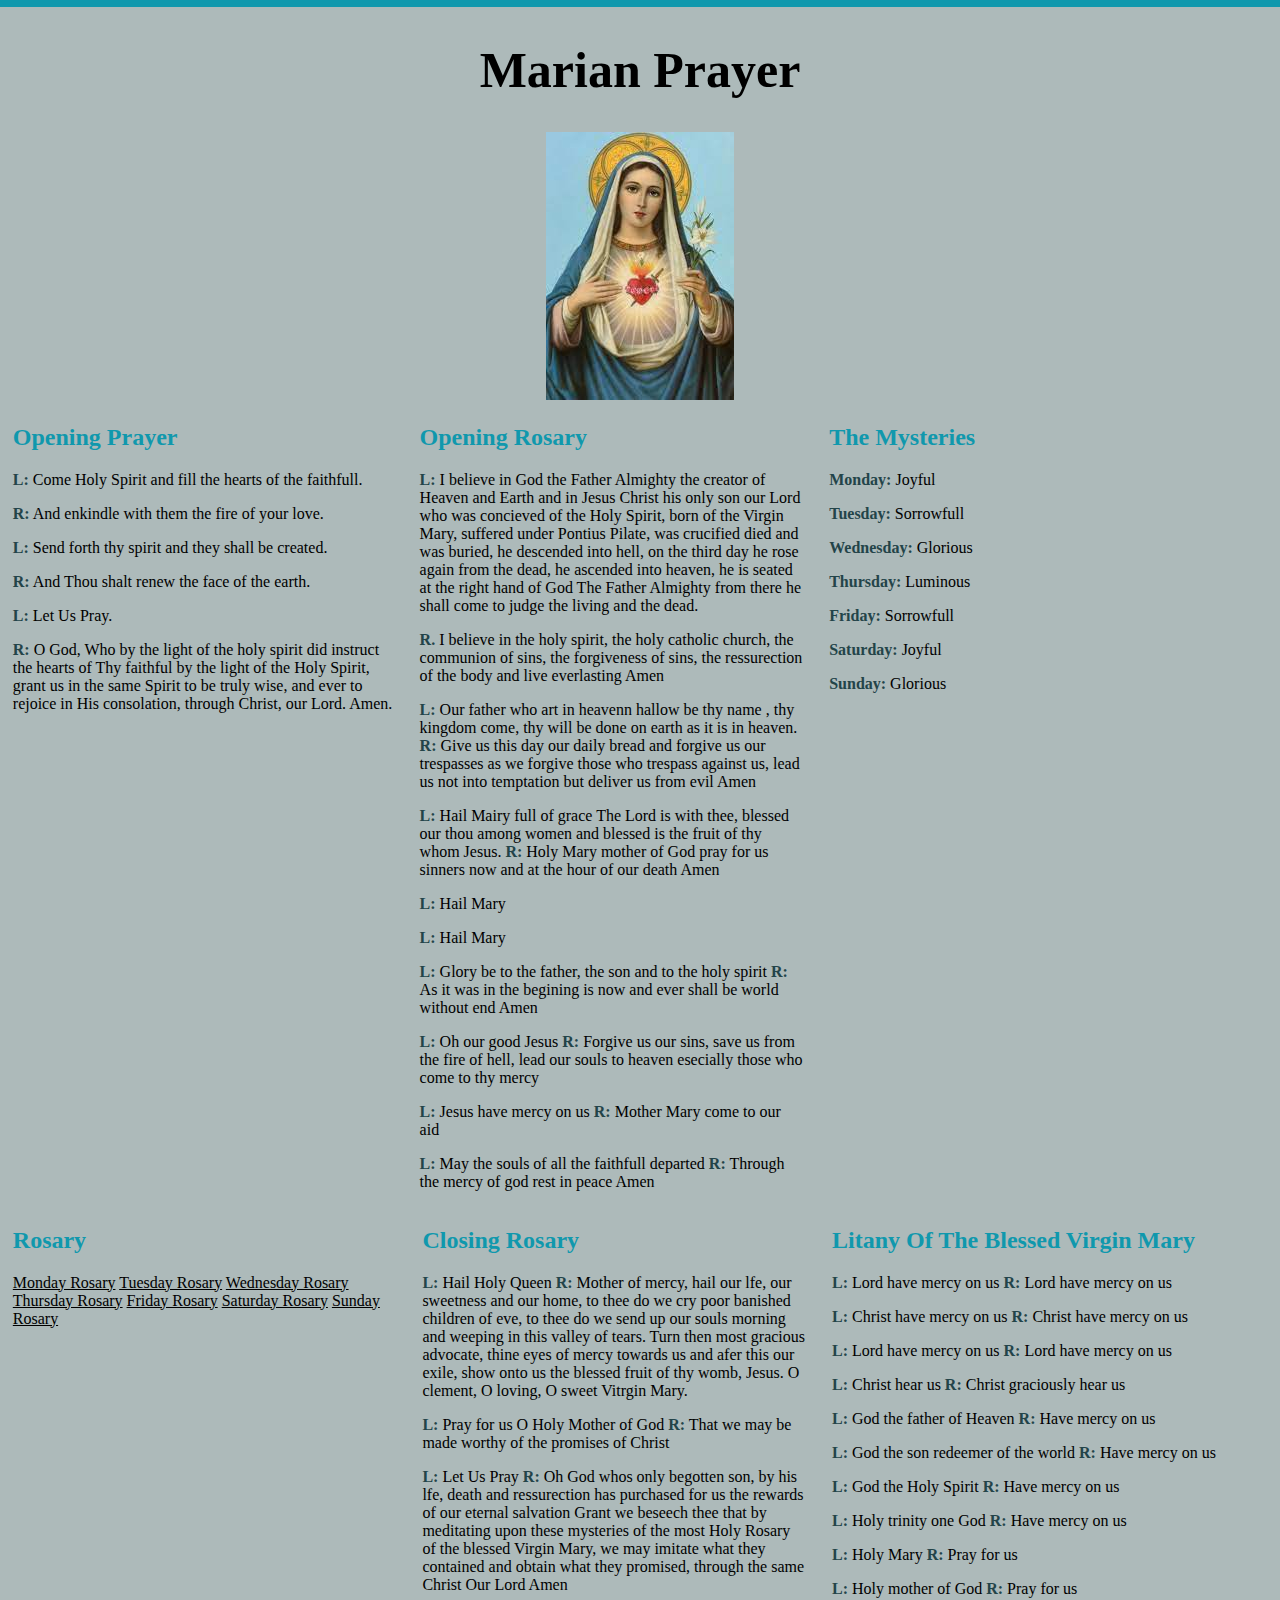
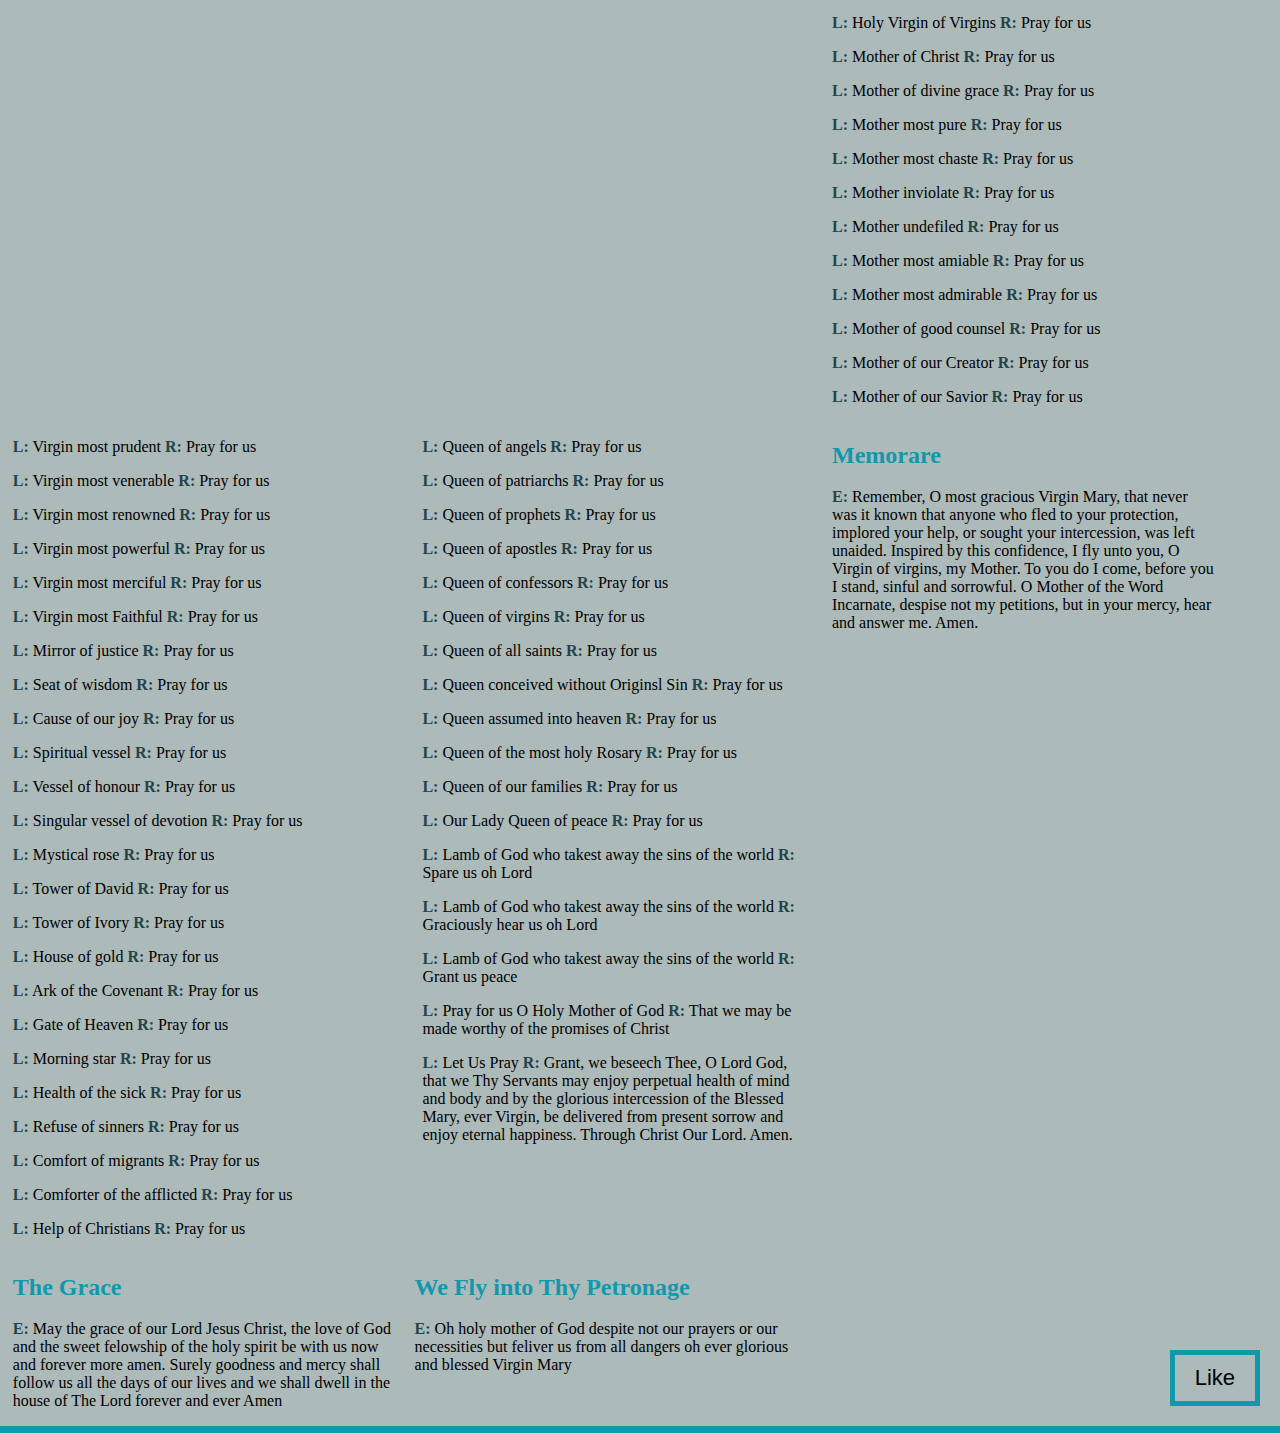
<file: Index.html>
<!DOCTYPE html>
<html lang="en">
  <head>
    <meta charset="UTF-8" />
    <meta http-equiv="X-UA-Compatible" content="IE=edge" />
    <meta name="viewport" content="width=device-width, initial-scale=1.0" />
    <title>Prayer</title>
    <link href="style.css" rel="stylesheet" />
  </head>
  <body>
    <header>
      <h1>Marian Prayer</h1>
      <a href="https://www.britannica.com/biography/Mary-mother-of-Jesus"
        ><img src="download.jpg"
      /></a>
    </header>
    <div class="parent">
      <div class="child o-prayer">
        <h2>Opening Prayer</h2>
        <p>
          <span>L:</span> Come Holy Spirit and fill the hearts of the faithfull.
        </p>
        <p><span>R:</span> And enkindle with them the fire of your love.</p>
        <p><span>L:</span> Send forth thy spirit and they shall be created.</p>
        <p><span>R:</span> And Thou shalt renew the face of the earth.</p>
        <p><span>L:</span> Let Us Pray.</p>
        <p>
          <span>R:</span> O God, Who by the light of the holy spirit did
          instruct the hearts of Thy faithful by the light of the Holy Spirit,
          grant us in the same Spirit to be truly wise, and ever to rejoice in
          His consolation, through Christ, our Lord. Amen.
        </p>
      </div>
      <div class="child">
        <h2>Opening Rosary</h2>
        <p>
          <span>L:</span> I believe in God the Father Almighty the creator of
          Heaven and Earth and in Jesus Christ his only son our Lord who was
          concieved of the Holy Spirit, born of the Virgin Mary, suffered under
          Pontius Pilate, was crucified died and was buried, he descended into
          hell, on the third day he rose again from the dead, he ascended into
          heaven, he is seated at the right hand of God The Father Almighty from
          there he shall come to judge the living and the dead.
        </p>
        <p>
          <span>R.</span> I believe in the holy spirit, the holy catholic
          church, the communion of sins, the forgiveness of sins, the
          ressurection of the body and live everlasting Amen
        </p>
        <p>
          <span>L:</span> Our father who art in heavenn hallow be thy name , thy
          kingdom come, thy will be done on earth as it is in heaven.
          <span>R:</span> Give us this day our daily bread and forgive us our
          trespasses as we forgive those who trespass against us, lead us not
          into temptation but deliver us from evil Amen
        </p>
        <p>
          <span>L:</span> Hail Mairy full of grace The Lord is with thee,
          blessed our thou among women and blessed is the fruit of thy whom
          Jesus. <span>R:</span> Holy Mary mother of God pray for us sinners now
          and at the hour of our death Amen
        </p>
        <p><span>L:</span> Hail Mary</p>
        <p><span>L:</span> Hail Mary</p>
        <p>
          <span>L:</span> Glory be to the father, the son and to the holy spirit
          <span>R:</span> As it was in the begining is now and ever shall be
          world without end Amen
        </p>
        <p>
          <span>L:</span> Oh our good Jesus <span>R:</span> Forgive us our sins,
          save us from the fire of hell, lead our souls to heaven esecially
          those who come to thy mercy
        </p>
        <p>
          <span>L:</span> Jesus have mercy on us <span>R:</span> Mother Mary
          come to our aid
        </p>
        <p>
          <span>L:</span> May the souls of all the faithfull departed
          <span>R:</span> Through the mercy of god rest in peace Amen
        </p>
      </div>
      <div class="child">
        <h2>The Mysteries</h2>
        <p><span>Monday:</span> Joyful</p>
        <p><span class="mystry">Tuesday:</span> Sorrowfull</p>
        <p><span>Wednesday:</span> Glorious</p>
        <p><span>Thursday:</span> Luminous</p>
        <p><span>Friday:</span> Sorrowfull</p>
        <p><span>Saturday:</span> Joyful</p>
        <p><span>Sunday:</span> Glorious</p>
      </div>
      <div class="child">
        <h2>Rosary</h2>
        <a href="monday.html">Monday Rosary</a>
        <a href="tuesday.html">Tuesday Rosary</a>
        <a href="wednesday.html">Wednesday Rosary</a>
        <a href="thursday.html">Thursday Rosary</a>
        <a href="friday.html">Friday Rosary</a>
        <a href="saturday.html">Saturday Rosary</a>
        <a href="sunday.html">Sunday Rosary</a>
      </div>
      <div class="child">
        <h2>Closing Rosary</h2>
        <p>
          <span>L:</span> Hail Holy Queen <span>R:</span> Mother of mercy, hail
          our lfe, our sweetness and our home, to thee do we cry poor banished
          children of eve, to thee do we send up our souls morning and weeping
          in this valley of tears. Turn then most gracious advocate, thine eyes
          of mercy towards us and afer this our exile, show onto us the blessed
          fruit of thy womb, Jesus. O clement, O loving, O sweet Vitrgin Mary.
        </p>
        <p>
          <span>L:</span> Pray for us O Holy Mother of God <span>R:</span> That
          we may be made worthy of the promises of Christ
        </p>
        <p>
          <span>L:</span> Let Us Pray <span>R:</span> Oh God whos only begotten
          son, by his lfe, death and ressurection has purchased for us the
          rewards of our eternal salvation Grant we beseech thee that by
          meditating upon these mysteries of the most Holy Rosary of the blessed
          Virgin Mary, we may imitate what they contained and obtain what they
          promised, through the same Christ Our Lord Amen
        </p>
      </div>
      <div class="child">
        <h2>Litany Of The Blessed Virgin Mary</h2>
        <p>
          <span>L:</span> Lord have mercy on us <span>R:</span> Lord have mercy
          on us
        </p>
        <p>
          <span>L:</span> Christ have mercy on us <span>R:</span> Christ have
          mercy on us
        </p>
        <p>
          <span>L:</span> Lord have mercy on us <span>R:</span> Lord have mercy
          on us
        </p>
        <p>
          <span>L:</span> Christ hear us <span>R:</span> Christ graciously hear
          us
        </p>
        <p>
          <span>L:</span> God the father of Heaven <span>R:</span> Have mercy on
          us
        </p>
        <p>
          <span>L:</span> God the son redeemer of the world <span>R:</span> Have
          mercy on us
        </p>
        <p>
          <span>L:</span> God the Holy Spirit <span>R:</span> Have mercy on us
        </p>
        <p>
          <span>L:</span> Holy trinity one God <span>R:</span> Have mercy on us
        </p>
        <p><span>L:</span> Holy Mary <span>R:</span> Pray for us</p>
        <p><span>L:</span> Holy mother of God <span>R:</span> Pray for us</p>
        <p>
          <span>L:</span> Holy Virgin of Virgins <span>R:</span> Pray for us
        </p>
        <p><span>L:</span> Mother of Christ <span>R:</span> Pray for us</p>
        <p>
          <span>L:</span> Mother of divine grace <span>R:</span> Pray for us
        </p>
        <p><span>L:</span> Mother most pure <span>R:</span> Pray for us</p>
        <p><span>L:</span> Mother most chaste <span>R:</span> Pray for us</p>
        <p><span>L:</span> Mother inviolate <span>R:</span> Pray for us</p>
        <p><span>L:</span> Mother undefiled <span>R:</span> Pray for us</p>
        <p><span>L:</span> Mother most amiable <span>R:</span> Pray for us</p>
        <p><span>L:</span> Mother most admirable <span>R:</span> Pray for us</p>
        <p>
          <span>L:</span> Mother of good counsel <span>R:</span> Pray for us
        </p>
        <p><span>L:</span> Mother of our Creator <span>R:</span> Pray for us</p>
        <p><span>L:</span> Mother of our Savior <span>R:</span> Pray for us</p>
      </div>
      <div class="child">
        <p><span>L:</span> Virgin most prudent <span>R:</span> Pray for us</p>
        <p><span>L:</span> Virgin most venerable <span>R:</span> Pray for us</p>
        <p><span>L:</span> Virgin most renowned <span>R:</span> Pray for us</p>
        <p><span>L:</span> Virgin most powerful <span>R:</span> Pray for us</p>
        <p><span>L:</span> Virgin most merciful <span>R:</span> Pray for us</p>
        <p><span>L:</span> Virgin most Faithful <span>R:</span> Pray for us</p>
        <p><span>L:</span> Mirror of justice <span>R:</span> Pray for us</p>
        <p><span>L:</span> Seat of wisdom <span>R:</span> Pray for us</p>
        <p><span>L:</span> Cause of our joy <span>R:</span> Pray for us</p>
        <p><span>L:</span> Spiritual vessel <span>R:</span> Pray for us</p>
        <p><span>L:</span> Vessel of honour <span>R:</span> Pray for us</p>
        <p>
          <span>L:</span> Singular vessel of devotion <span>R:</span> Pray for
          us
        </p>
        <p><span>L:</span> Mystical rose <span>R:</span> Pray for us</p>
        <p><span>L:</span> Tower of David <span>R:</span> Pray for us</p>
        <p><span>L:</span> Tower of Ivory <span>R:</span> Pray for us</p>
        <p><span>L:</span> House of gold <span>R:</span> Pray for us</p>
        <p><span>L:</span> Ark of the Covenant <span>R:</span> Pray for us</p>
        <p><span>L:</span> Gate of Heaven <span>R:</span> Pray for us</p>
        <p><span>L:</span> Morning star <span>R:</span> Pray for us</p>
        <p><span>L:</span> Health of the sick <span>R:</span> Pray for us</p>
        <p><span>L:</span> Refuse of sinners <span>R:</span> Pray for us</p>
        <p><span>L:</span> Comfort of migrants <span>R:</span> Pray for us</p>
        <p>
          <span>L:</span> Comforter of the afflicted <span>R:</span> Pray for us
        </p>
        <p><span>L:</span> Help of Christians <span>R:</span> Pray for us</p>
      </div>
      <div class="child">
        <p><span>L:</span> Queen of angels <span>R:</span> Pray for us</p>
        <p><span>L:</span> Queen of patriarchs <span>R:</span> Pray for us</p>
        <p><span>L:</span> Queen of prophets <span>R:</span> Pray for us</p>
        <p><span>L:</span> Queen of apostles <span>R:</span> Pray for us</p>
        <p><span>L:</span> Queen of confessors <span>R:</span> Pray for us</p>
        <p><span>L:</span> Queen of virgins <span>R:</span> Pray for us</p>
        <p><span>L:</span> Queen of all saints <span>R:</span> Pray for us</p>
        <p>
          <span>L:</span> Queen conceived without Originsl Sin
          <span>R:</span> Pray for us
        </p>
        <p>
          <span>L:</span> Queen assumed into heaven <span>R:</span> Pray for us
        </p>
        <p>
          <span>L:</span> Queen of the most holy Rosary <span>R:</span> Pray for
          us
        </p>
        <p><span>L:</span> Queen of our families <span>R:</span> Pray for us</p>
        <p>
          <span>L:</span> Our Lady Queen of peace <span>R:</span> Pray for us
        </p>
        <p>
          <span>L:</span> Lamb of God who takest away the sins of the world
          <span>R:</span> Spare us oh Lord
        </p>
        <p>
          <span>L:</span> Lamb of God who takest away the sins of the world
          <span>R:</span> Graciously hear us oh Lord
        </p>
        <p>
          <span>L:</span> Lamb of God who takest away the sins of the world
          <span>R:</span> Grant us peace
        </p>
        <p>
          <span>L:</span> Pray for us O Holy Mother of God <span>R:</span> That
          we may be made worthy of the promises of Christ
        </p>
        <p>
          <span>L:</span> Let Us Pray <span>R:</span> Grant, we beseech Thee, O
          Lord God, that we Thy Servants may enjoy perpetual health of mind and
          body and by the glorious intercession of the Blessed Mary, ever
          Virgin, be delivered from present sorrow and enjoy eternal happiness.
          Through Christ Our Lord. Amen.
        </p>
      </div>
      <div class="child">
        <h2>Memorare</h2>
        <p>
          <span>E:</span> Remember, O most gracious Virgin Mary, that never was
          it known that anyone who fled to your protection, implored your help,
          or sought your intercession, was left unaided. Inspired by this
          confidence, I fly unto you, O Virgin of virgins, my Mother. To you do
          I come, before you I stand, sinful and sorrowful. O Mother of the Word
          Incarnate, despise not my petitions, but in your mercy, hear and
          answer me. Amen.
        </p>
      </div>
      <div class="child">
        <h2>The Grace</h2>
        <p>
          <span>E:</span> May the grace of our Lord Jesus Christ, the love of
          God and the sweet felowship of the holy spirit be with us now and
          forever more amen. Surely goodness and mercy shall follow us all the
          days of our lives and we shall dwell in the house of The Lord forever
          and ever Amen
        </p>
      </div>
      <div class="child petronage">
        <h2>We Fly into Thy Petronage</h2>
        <p>
          <span>E:</span> Oh holy mother of God despite not our prayers or our
          necessities but feliver us from all dangers oh ever glorious and
          blessed Virgin Mary
        </p>
      </div>
      <button>Like</button>
    </div>
  </body>
</html>
</file>
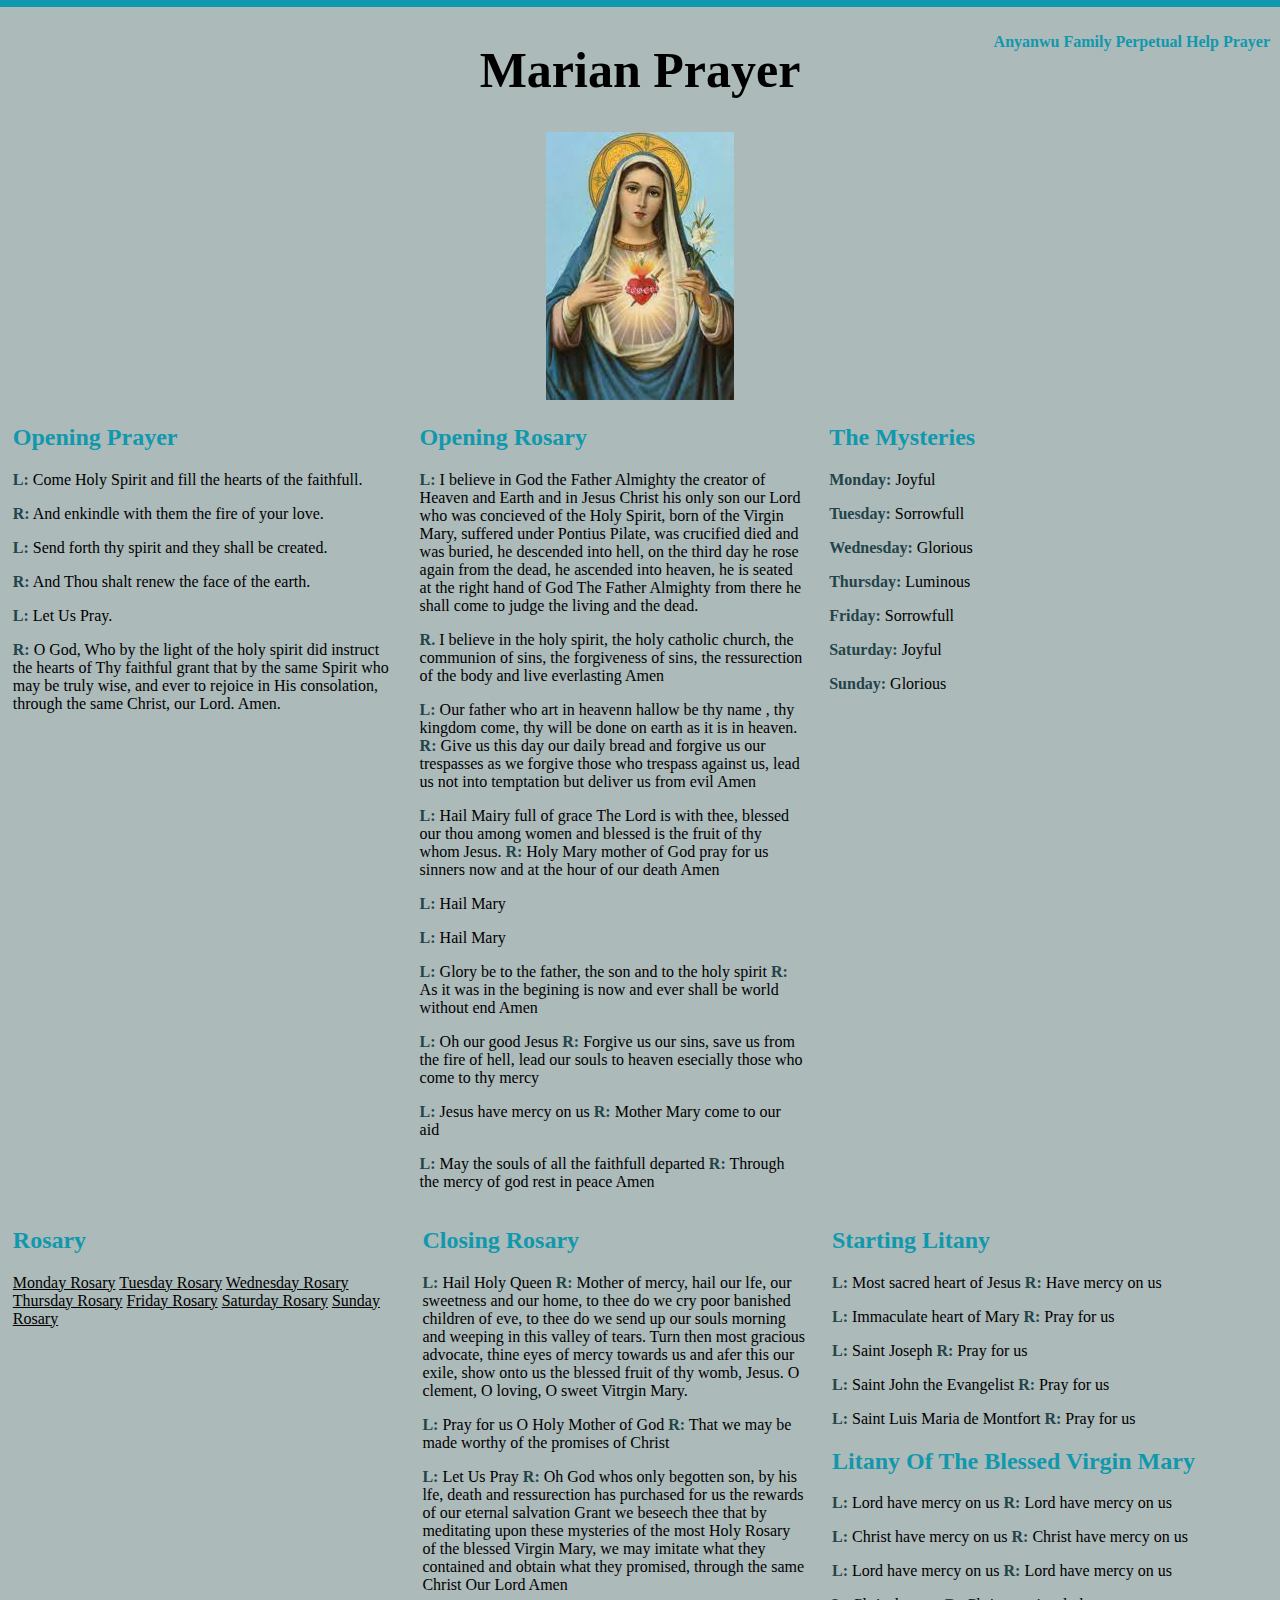
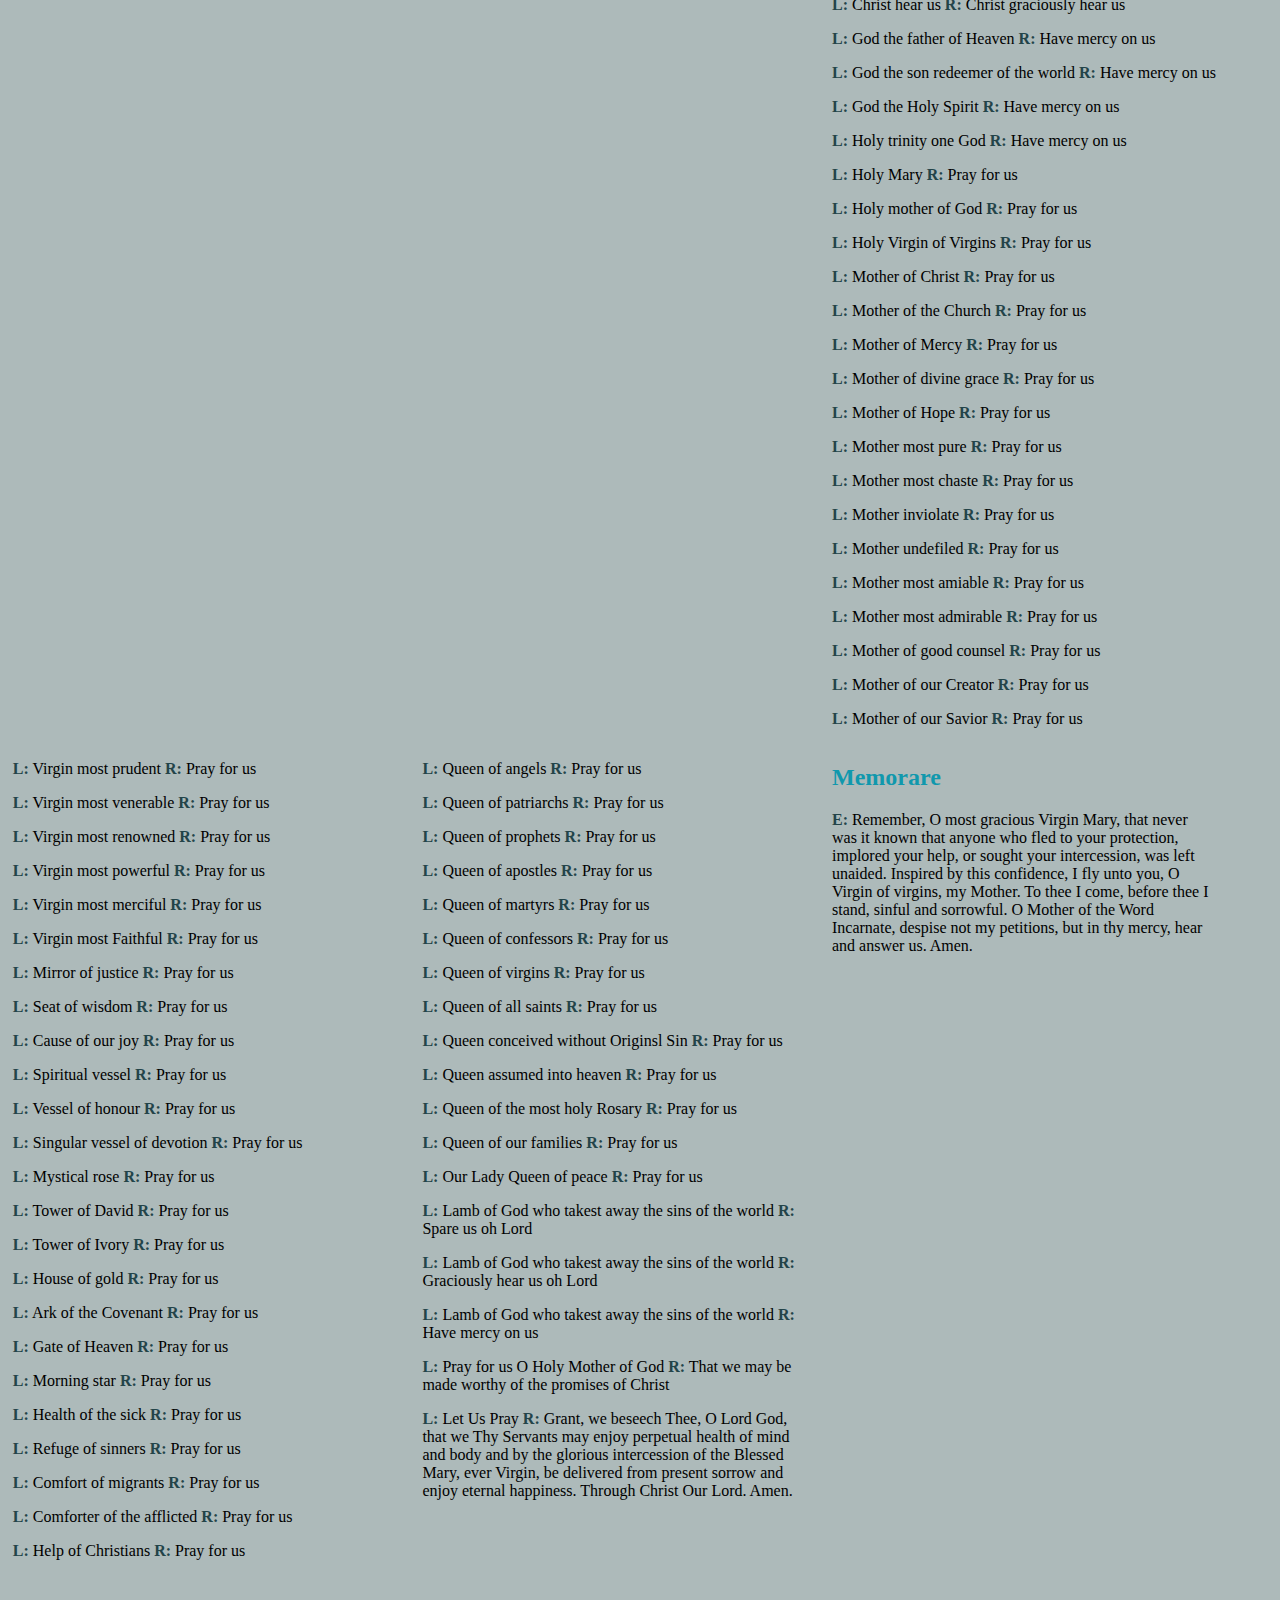
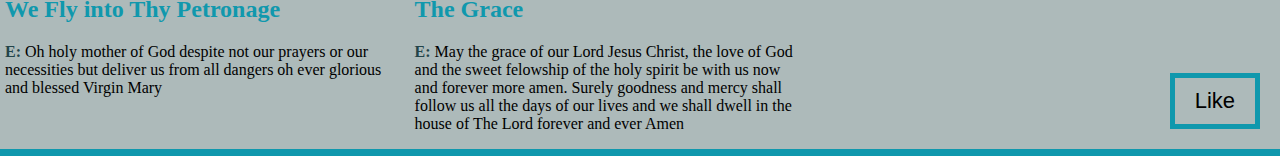
<file: index.html>
<!DOCTYPE html>
<html lang="en">
  <head>
    <meta charset="UTF-8" />
    <meta http-equiv="X-UA-Compatible" content="IE=edge" />
    <meta name="viewport" content="width=device-width, initial-scale=1.0" />
    <title>Prayer</title>
    <link href="style.css" rel="stylesheet" />
  </head>
  <body>
    <header>
      <h1>Marian Prayer</h1>
      <a href="https://www.britannica.com/biography/Mary-mother-of-Jesus"
        ><img src="download.jpg"
      /></a>
    </header>
    <div class="name"><p>Anyanwu Family Perpetual Help Prayer</p></div>
    <div class="parent">
      <div class="child o-prayer">
        <h2>Opening Prayer</h2>
        <p>
          <span>L:</span> Come Holy Spirit and fill the hearts of the faithfull.
        </p>
        <p><span>R:</span> And enkindle with them the fire of your love.</p>
        <p><span>L:</span> Send forth thy spirit and they shall be created.</p>
        <p><span>R:</span> And Thou shalt renew the face of the earth.</p>
        <p><span>L:</span> Let Us Pray.</p>
        <p>
          <span>R:</span> O God, Who by the light of the holy spirit did
          instruct the hearts of Thy faithful grant that by the same Spirit who may be truly wise, and ever to rejoice in
          His consolation, through the same Christ, our Lord. Amen.
        </p>
      </div>
      <div class="child">
        <h2>Opening Rosary</h2>
        <p>
          <span>L:</span> I believe in God the Father Almighty the creator of
          Heaven and Earth and in Jesus Christ his only son our Lord who was
          concieved of the Holy Spirit, born of the Virgin Mary, suffered under
          Pontius Pilate, was crucified died and was buried, he descended into
          hell, on the third day he rose again from the dead, he ascended into
          heaven, he is seated at the right hand of God The Father Almighty from
          there he shall come to judge the living and the dead.
        </p>
        <p>
          <span>R.</span> I believe in the holy spirit, the holy catholic
          church, the communion of sins, the forgiveness of sins, the
          ressurection of the body and live everlasting Amen
        </p>
        <p>
          <span>L:</span> Our father who art in heavenn hallow be thy name , thy
          kingdom come, thy will be done on earth as it is in heaven.
          <span>R:</span> Give us this day our daily bread and forgive us our
          trespasses as we forgive those who trespass against us, lead us not
          into temptation but deliver us from evil Amen
        </p>
        <p>
          <span>L:</span> Hail Mairy full of grace The Lord is with thee,
          blessed our thou among women and blessed is the fruit of thy whom
          Jesus. <span>R:</span> Holy Mary mother of God pray for us sinners now
          and at the hour of our death Amen
        </p>
        <p><span>L:</span> Hail Mary</p>
        <p><span>L:</span> Hail Mary</p>
        <p>
          <span>L:</span> Glory be to the father, the son and to the holy spirit
          <span>R:</span> As it was in the begining is now and ever shall be
          world without end Amen
        </p>
        <p>
          <span>L:</span> Oh our good Jesus <span>R:</span> Forgive us our sins,
          save us from the fire of hell, lead our souls to heaven esecially
          those who come to thy mercy
        </p>
        <p>
          <span>L:</span> Jesus have mercy on us <span>R:</span> Mother Mary
          come to our aid
        </p>
        <p>
          <span>L:</span> May the souls of all the faithfull departed
          <span>R:</span> Through the mercy of god rest in peace Amen
        </p>
      </div>
      <div class="child">
        <h2>The Mysteries</h2>
        <p><span>Monday:</span> Joyful</p>
        <p><span class="mystry">Tuesday:</span> Sorrowfull</p>
        <p><span>Wednesday:</span> Glorious</p>
        <p><span>Thursday:</span> Luminous</p>
        <p><span>Friday:</span> Sorrowfull</p>
        <p><span>Saturday:</span> Joyful</p>
        <p><span>Sunday:</span> Glorious</p>
      </div>
      <div class="child">
        <h2>Rosary</h2>
        <a href="monday.html">Monday Rosary</a>
        <a href="tuesday.html">Tuesday Rosary</a>
        <a href="wednesday.html">Wednesday Rosary</a>
        <a href="thursday.html">Thursday Rosary</a>
        <a href="friday.html">Friday Rosary</a>
        <a href="saturday.html">Saturday Rosary</a>
        <a href="sunday.html">Sunday Rosary</a>
      </div>
      <div class="child">
        <h2>Closing Rosary</h2>
        <p>
          <span>L:</span> Hail Holy Queen <span>R:</span> Mother of mercy, hail
          our lfe, our sweetness and our home, to thee do we cry poor banished
          children of eve, to thee do we send up our souls morning and weeping
          in this valley of tears. Turn then most gracious advocate, thine eyes
          of mercy towards us and afer this our exile, show onto us the blessed
          fruit of thy womb, Jesus. O clement, O loving, O sweet Vitrgin Mary.
        </p>
        <p>
          <span>L:</span> Pray for us O Holy Mother of God <span>R:</span> That
          we may be made worthy of the promises of Christ
        </p>
        <p>
          <span>L:</span> Let Us Pray <span>R:</span> Oh God whos only begotten
          son, by his lfe, death and ressurection has purchased for us the
          rewards of our eternal salvation Grant we beseech thee that by
          meditating upon these mysteries of the most Holy Rosary of the blessed
          Virgin Mary, we may imitate what they contained and obtain what they
          promised, through the same Christ Our Lord Amen
        </p>
      </div>
      <div class="child">
        <h2>Starting Litany</h2>
        <p>
          <span>L:</span> Most sacred heart of Jesus <span>R:</span> Have mercy
          on us
        </p>
        <p>
          <span>L:</span> Immaculate heart of Mary <span>R:</span> Pray for us
        </p>
        <p>
          <span>L:</span> Saint Joseph <span>R:</span> Pray for us
        </p>
        <p>
          <span>L:</span> Saint John the Evangelist <span>R:</span> Pray for us
        </p>
        <p>
          <span>L:</span> Saint Luis Maria de Montfort <span>R:</span> Pray for us
        </p>
        <h2>Litany Of The Blessed Virgin Mary</h2>
        <p>
          <span>L:</span> Lord have mercy on us <span>R:</span> Lord have mercy
          on us
        </p>
        <p>
          <span>L:</span> Christ have mercy on us <span>R:</span> Christ have
          mercy on us
        </p>
        <p>
          <span>L:</span> Lord have mercy on us <span>R:</span> Lord have mercy
          on us
        </p>
        <p>
          <span>L:</span> Christ hear us <span>R:</span> Christ graciously hear
          us
        </p>
        <p>
          <span>L:</span> God the father of Heaven <span>R:</span> Have mercy on
          us
        </p>
        <p>
          <span>L:</span> God the son redeemer of the world <span>R:</span> Have
          mercy on us
        </p>
        <p>
          <span>L:</span> God the Holy Spirit <span>R:</span> Have mercy on us
        </p>
        <p>
          <span>L:</span> Holy trinity one God <span>R:</span> Have mercy on us
        </p>
        <p><span>L:</span> Holy Mary <span>R:</span> Pray for us</p>
        <p><span>L:</span> Holy mother of God <span>R:</span> Pray for us</p>
        <p>
          <span>L:</span> Holy Virgin of Virgins <span>R:</span> Pray for us
        </p>
        <p><span>L:</span> Mother of Christ <span>R:</span> Pray for us</p>
        <p><span>L:</span> Mother of the Church <span>R:</span> Pray for us</p>
        <p>
          <p><span>L:</span> Mother of Mercy <span>R:</span> Pray for us</p>
          <span>L:</span> Mother of divine grace <span>R:</span> Pray for us
        </p>
        <p><span>L:</span> Mother of Hope <span>R:</span> Pray for us</p>
        <p><span>L:</span> Mother most pure <span>R:</span> Pray for us</p>
        <p><span>L:</span> Mother most chaste <span>R:</span> Pray for us</p>
        <p><span>L:</span> Mother inviolate <span>R:</span> Pray for us</p>
        <p><span>L:</span> Mother undefiled <span>R:</span> Pray for us</p>
        <p><span>L:</span> Mother most amiable <span>R:</span> Pray for us</p>
        <p><span>L:</span> Mother most admirable <span>R:</span> Pray for us</p>
        <p>
          <span>L:</span> Mother of good counsel <span>R:</span> Pray for us
        </p>
        <p><span>L:</span> Mother of our Creator <span>R:</span> Pray for us</p>
        <p><span>L:</span> Mother of our Savior <span>R:</span> Pray for us</p>
      </div>
      <div class="child">
        <p><span>L:</span> Virgin most prudent <span>R:</span> Pray for us</p>
        <p><span>L:</span> Virgin most venerable <span>R:</span> Pray for us</p>
        <p><span>L:</span> Virgin most renowned <span>R:</span> Pray for us</p>
        <p><span>L:</span> Virgin most powerful <span>R:</span> Pray for us</p>
        <p><span>L:</span> Virgin most merciful <span>R:</span> Pray for us</p>
        <p><span>L:</span> Virgin most Faithful <span>R:</span> Pray for us</p>
        <p><span>L:</span> Mirror of justice <span>R:</span> Pray for us</p>
        <p><span>L:</span> Seat of wisdom <span>R:</span> Pray for us</p>
        <p><span>L:</span> Cause of our joy <span>R:</span> Pray for us</p>
        <p><span>L:</span> Spiritual vessel <span>R:</span> Pray for us</p>
        <p><span>L:</span> Vessel of honour <span>R:</span> Pray for us</p>
        <p>
          <span>L:</span> Singular vessel of devotion <span>R:</span> Pray for
          us
        </p>
        <p><span>L:</span> Mystical rose <span>R:</span> Pray for us</p>
        <p><span>L:</span> Tower of David <span>R:</span> Pray for us</p>
        <p><span>L:</span> Tower of Ivory <span>R:</span> Pray for us</p>
        <p><span>L:</span> House of gold <span>R:</span> Pray for us</p>
        <p><span>L:</span> Ark of the Covenant <span>R:</span> Pray for us</p>
        <p><span>L:</span> Gate of Heaven <span>R:</span> Pray for us</p>
        <p><span>L:</span> Morning star <span>R:</span> Pray for us</p>
        <p><span>L:</span> Health of the sick <span>R:</span> Pray for us</p>
        <p><span>L:</span> Refuge of sinners <span>R:</span> Pray for us</p>
        <p><span>L:</span> Comfort of migrants <span>R:</span> Pray for us</p>
        <p>
          <span>L:</span> Comforter of the afflicted <span>R:</span> Pray for us
        </p>
        <p><span>L:</span> Help of Christians <span>R:</span> Pray for us</p>
      </div>
      <div class="child">
        <p><span>L:</span> Queen of angels <span>R:</span> Pray for us</p>
        <p><span>L:</span> Queen of patriarchs <span>R:</span> Pray for us</p>
        <p><span>L:</span> Queen of prophets <span>R:</span> Pray for us</p>
        <p><span>L:</span> Queen of apostles <span>R:</span> Pray for us</p>
        <p><span>L:</span> Queen of martyrs <span>R:</span> Pray for us</p>
        <p><span>L:</span> Queen of confessors <span>R:</span> Pray for us</p>
        <p><span>L:</span> Queen of virgins <span>R:</span> Pray for us</p>
        <p><span>L:</span> Queen of all saints <span>R:</span> Pray for us</p>
        <p>
          <span>L:</span> Queen conceived without Originsl Sin
          <span>R:</span> Pray for us
        </p>
        <p>
          <span>L:</span> Queen assumed into heaven <span>R:</span> Pray for us
        </p>
        <p>
          <span>L:</span> Queen of the most holy Rosary <span>R:</span> Pray for
          us
        </p>
        <p><span>L:</span> Queen of our families <span>R:</span> Pray for us</p>
        <p>
          <span>L:</span> Our Lady Queen of peace <span>R:</span> Pray for us
        </p>
        <p>
          <span>L:</span> Lamb of God who takest away the sins of the world
          <span>R:</span> Spare us oh Lord
        </p>
        <p>
          <span>L:</span> Lamb of God who takest away the sins of the world
          <span>R:</span> Graciously hear us oh Lord
        </p>
        <p>
          <span>L:</span> Lamb of God who takest away the sins of the world
          <span>R:</span> Have mercy on us
        </p>
        <p>
          <span>L:</span> Pray for us O Holy Mother of God <span>R:</span> That
          we may be made worthy of the promises of Christ
        </p>
        <p>
          <span>L:</span> Let Us Pray <span>R:</span> Grant, we beseech Thee, O
          Lord God, that we Thy Servants may enjoy perpetual health of mind and
          body and by the glorious intercession of the Blessed Mary, ever
          Virgin, be delivered from present sorrow and enjoy eternal happiness.
          Through Christ Our Lord. Amen.
        </p>
      </div>
      <div class="child">
        <h2>Memorare</h2>
        <p>
          <span>E:</span> Remember, O most gracious Virgin Mary, that never was
          it known that anyone who fled to your protection, implored your help,
          or sought your intercession, was left unaided. Inspired by this
          confidence, I fly unto you, O Virgin of virgins, my Mother. To thee
          I come, before thee I stand, sinful and sorrowful. O Mother of the Word
          Incarnate, despise not my petitions, but in thy mercy, hear and
          answer us. Amen.
        </p>
      </div>
      <div class="child petronage">
        <h2>We Fly into Thy Petronage</h2>
        <p>
          <span>E:</span> Oh holy mother of God despite not our prayers or our
          necessities but deliver us from all dangers oh ever glorious and
          blessed Virgin Mary
        </p>
      </div>
      <div class="child">
        <h2>The Grace</h2>
        <p>
          <span>E:</span> May the grace of our Lord Jesus Christ, the love of
          God and the sweet felowship of the holy spirit be with us now and
          forever more amen. Surely goodness and mercy shall follow us all the
          days of our lives and we shall dwell in the house of The Lord forever
          and ever Amen
        </p>
      </div>
      <button>Like</button>
    </div>
  </body>
</html>
</file>
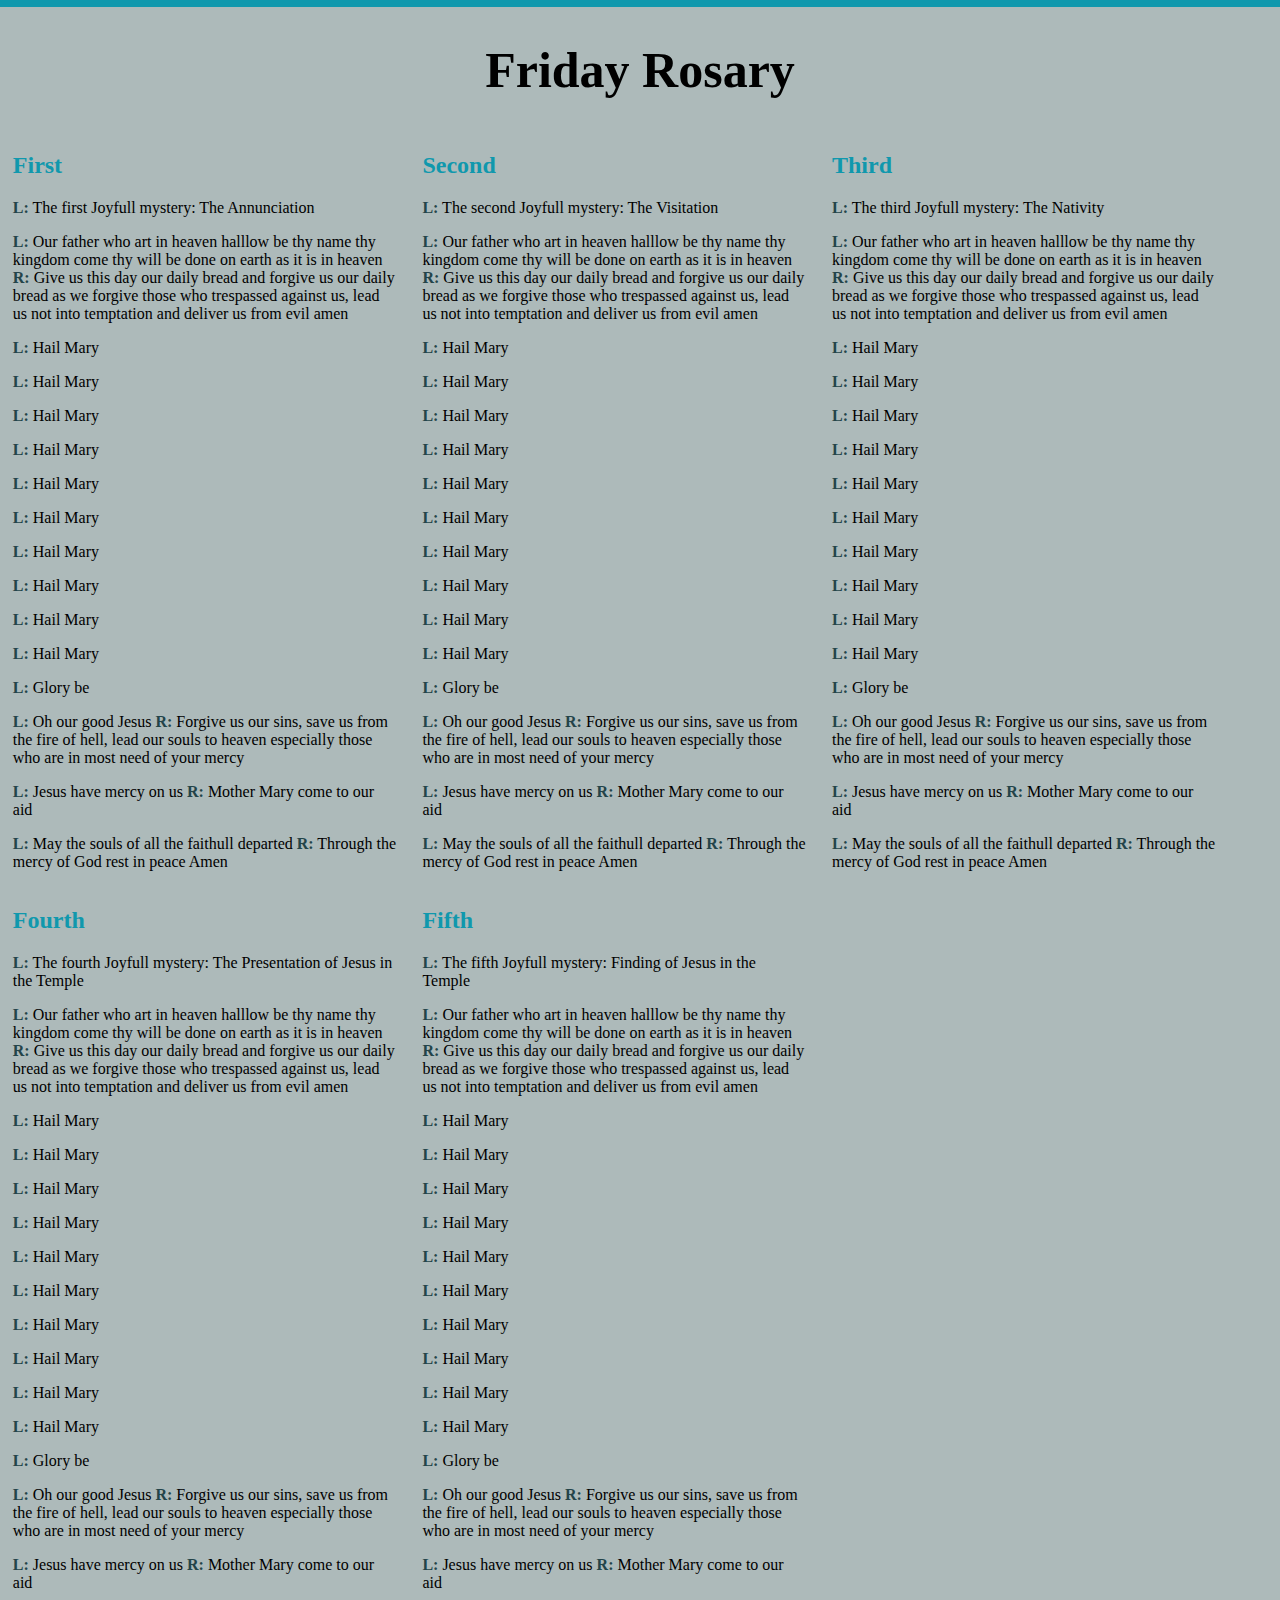
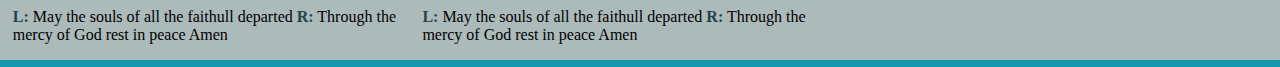
<file: friday.html>
<!DOCTYPE html>
<html lang="en">
<head>
    <meta charset="UTF-8">
    <meta http-equiv="X-UA-Compatible" content="IE=edge">
    <meta name="viewport" content="width=device-width, initial-scale=1.0">
    <title>Rosary</title>
    <link href="style.css" rel="stylesheet">
</head>
<body class="container-1">
    
    <header>
        <h1>Friday Rosary</h1>
    </header>
    <div class="parent">
    <div class="child">
        <h2>First</h2>
        <p><span>L:</span> The first Joyfull mystery: The Annunciation</p>
        <p><span>L:</span> Our father who art in heaven halllow be thy name thy kingdom come thy will be done on earth as it is in heaven <span>R:</span> Give us this day our daily bread and forgive us our daily bread as we forgive those who trespassed against us, lead us not into temptation and deliver us from evil amen</p>
        <p><span>L:</span> Hail Mary</p>
        <p><span>L:</span> Hail Mary</p>
        <p><span>L:</span> Hail Mary</p>
        <p><span>L:</span> Hail Mary</p>
        <p><span>L:</span> Hail Mary</p>
        <p><span>L:</span> Hail Mary</p>
        <p><span>L:</span> Hail Mary</p>
        <p><span>L:</span> Hail Mary</p>
        <p><span>L:</span> Hail Mary</p>
        <p><span>L:</span> Hail Mary</p>
        <p><span>L:</span> Glory be</p>
        <p><span>L:</span> Oh our good Jesus <span>R:</span> Forgive us our sins, save us from the fire of hell, lead our souls to heaven especially those who are in most need of your mercy</p>
        <p><span>L:</span> Jesus have mercy on us <span>R:</span> Mother Mary come to our aid</p>
        <p><span>L:</span> May the souls of all the faithull departed <span>R:</span> Through the mercy of God rest in peace Amen</p>
    </div>
    <div class="child">
        <h2>Second</h2>
        <p><span>L:</span> The second Joyfull mystery: The Visitation</p>
        <p><span>L:</span> Our father who art in heaven halllow be thy name thy kingdom come thy will be done on earth as it is in heaven <span>R:</span> Give us this day our daily bread and forgive us our daily bread as we forgive those who trespassed against us, lead us not into temptation and deliver us from evil amen</p>
        <p><span>L:</span> Hail Mary</p>
        <p><span>L:</span> Hail Mary</p>
        <p><span>L:</span> Hail Mary</p>
        <p><span>L:</span> Hail Mary</p>
        <p><span>L:</span> Hail Mary</p>
        <p><span>L:</span> Hail Mary</p>
        <p><span>L:</span> Hail Mary</p>
        <p><span>L:</span> Hail Mary</p>
        <p><span>L:</span> Hail Mary</p>
        <p><span>L:</span> Hail Mary</p>
        <p><span>L:</span> Glory be</p>
        <p><span>L:</span> Oh our good Jesus <span>R:</span> Forgive us our sins, save us from the fire of hell, lead our souls to heaven especially those who are in most need of your mercy</p>
        <p><span>L:</span> Jesus have mercy on us <span>R:</span> Mother Mary come to our aid</p>
        <p><span>L:</span> May the souls of all the faithull departed <span>R:</span> Through the mercy of God rest in peace Amen</p>
    </div>
    
    <div class="child">
        <h2>Third</h2>
        <p><span>L:</span> The third Joyfull mystery: The Nativity</p>
        <p><span>L:</span> Our father who art in heaven halllow be thy name thy kingdom come thy will be done on earth as it is in heaven <span>R:</span> Give us this day our daily bread and forgive us our daily bread as we forgive those who trespassed against us, lead us not into temptation and deliver us from evil amen</p>
        <p><span>L:</span> Hail Mary</p>
        <p><span>L:</span> Hail Mary</p>
        <p><span>L:</span> Hail Mary</p>
        <p><span>L:</span> Hail Mary</p>
        <p><span>L:</span> Hail Mary</p>
        <p><span>L:</span> Hail Mary</p>
        <p><span>L:</span> Hail Mary</p>
        <p><span>L:</span> Hail Mary</p>
        <p><span>L:</span> Hail Mary</p>
        <p><span>L:</span> Hail Mary</p>
        <p><span>L:</span> Glory be</p>
        <p><span>L:</span> Oh our good Jesus <span>R:</span> Forgive us our sins, save us from the fire of hell, lead our souls to heaven especially those who are in most need of your mercy</p>
        <p><span>L:</span> Jesus have mercy on us <span>R:</span> Mother Mary come to our aid</p>
        <p><span>L:</span> May the souls of all the faithull departed <span>R:</span> Through the mercy of God rest in peace Amen</p>
    </div>
    
    <div class="child">
        <h2>Fourth</h2>
        <p><span>L:</span> The fourth Joyfull mystery: The Presentation of Jesus in the Temple</p>
        <p><span>L:</span> Our father who art in heaven halllow be thy name thy kingdom come thy will be done on earth as it is in heaven <span>R:</span> Give us this day our daily bread and forgive us our daily bread as we forgive those who trespassed against us, lead us not into temptation and deliver us from evil amen</p>
        <p><span>L:</span> Hail Mary</p>
        <p><span>L:</span> Hail Mary</p>
        <p><span>L:</span> Hail Mary</p>
        <p><span>L:</span> Hail Mary</p>
        <p><span>L:</span> Hail Mary</p>
        <p><span>L:</span> Hail Mary</p>
        <p><span>L:</span> Hail Mary</p>
        <p><span>L:</span> Hail Mary</p>
        <p><span>L:</span> Hail Mary</p>
        <p><span>L:</span> Hail Mary</p>
        <p><span>L:</span> Glory be</p>
        <p><span>L:</span> Oh our good Jesus <span>R:</span> Forgive us our sins, save us from the fire of hell, lead our souls to heaven especially those who are in most need of your mercy</p>
        <p><span>L:</span> Jesus have mercy on us <span>R:</span> Mother Mary come to our aid</p>
        <p><span>L:</span> May the souls of all the faithull departed <span>R:</span> Through the mercy of God rest in peace Amen</p>
    </div>
    
    <div class="child">
        <h2>Fifth</h2>
        <p><span>L:</span> The fifth Joyfull mystery: Finding of Jesus in the Temple</p>
        <p><span>L:</span> Our father who art in heaven halllow be thy name thy kingdom come thy will be done on earth as it is in heaven <span>R:</span> Give us this day our daily bread and forgive us our daily bread as we forgive those who trespassed against us, lead us not into temptation and deliver us from evil amen</p>
        <p><span>L:</span> Hail Mary</p>
        <p><span>L:</span> Hail Mary</p>
        <p><span>L:</span> Hail Mary</p>
        <p><span>L:</span> Hail Mary</p>
        <p><span>L:</span> Hail Mary</p>
        <p><span>L:</span> Hail Mary</p>
        <p><span>L:</span> Hail Mary</p>
        <p><span>L:</span> Hail Mary</p>
        <p><span>L:</span> Hail Mary</p>
        <p><span>L:</span> Hail Mary</p>
        <p><span>L:</span> Glory be</p>
        <p><span>L:</span> Oh our good Jesus <span>R:</span> Forgive us our sins, save us from the fire of hell, lead our souls to heaven especially those who are in most need of your mercy</p>
        <p><span>L:</span> Jesus have mercy on us <span>R:</span> Mother Mary come to our aid</p>
        <p><span>L:</span> May the souls of all the faithull departed <span>R:</span> Through the mercy of God rest in peace Amen</p>
    </div>
</div>
        
</body>
</html>
</file>
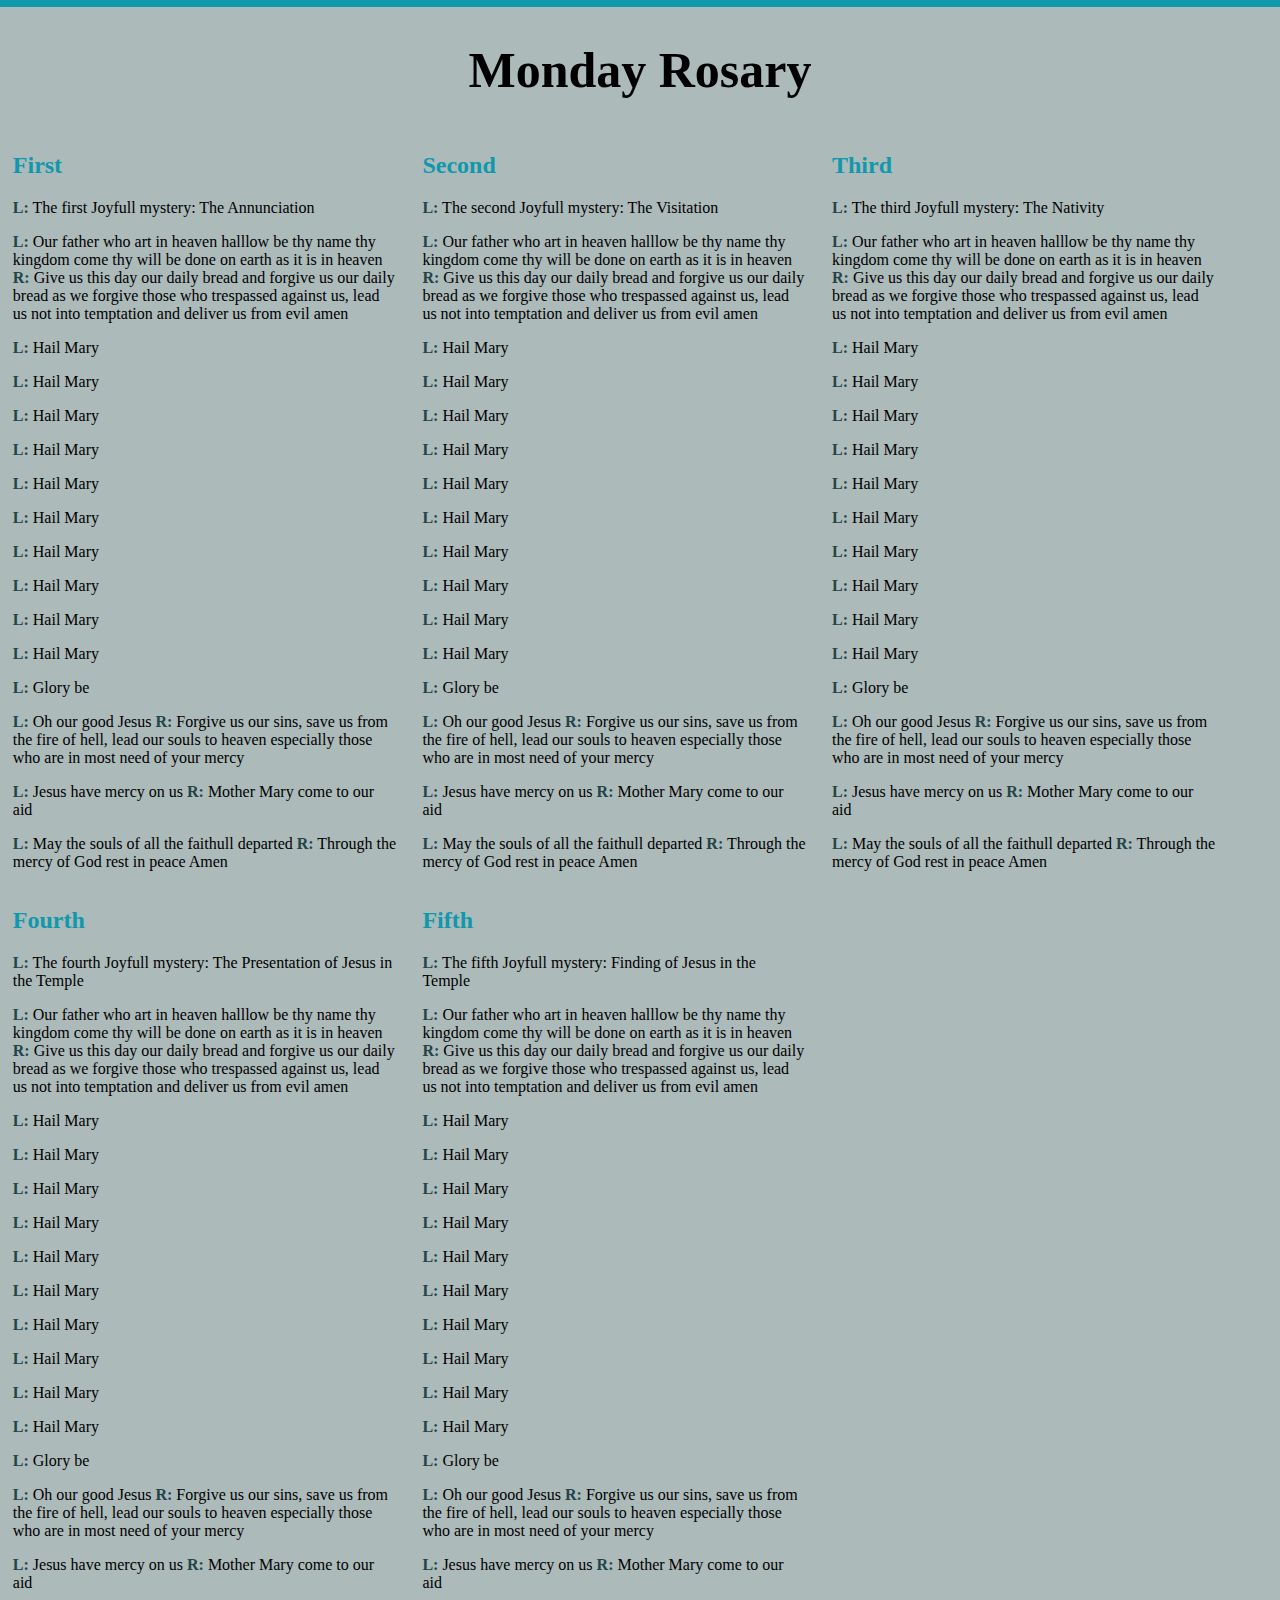
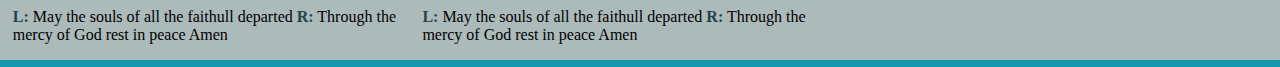
<file: monday.html>
<!DOCTYPE html>
<html lang="en">
<head>
    <meta charset="UTF-8">
    <meta http-equiv="X-UA-Compatible" content="IE=edge">
    <meta name="viewport" content="width=device-width, initial-scale=1.0">
    <title>Rosary</title>
    <link href="style.css" rel="stylesheet">
</head>
<body>
    
    <header>
        <h1>Monday Rosary</h1>
    </header>
    <div class="parent">
<div class="child">
    <h2>First</h2>
  
        <p><span>L:</span> The first Joyfull mystery: The Annunciation</p>
        <p><span>L:</span> Our father who art in heaven halllow be thy name thy kingdom come thy will be done on earth as it is in heaven <span>R:</span> Give us this day our daily bread and forgive us our daily bread as we forgive those who trespassed against us, lead us not into temptation and deliver us from evil amen</p>
        <p><span>L:</span> Hail Mary</p>
        <p><span>L:</span> Hail Mary</p>
        <p><span>L:</span> Hail Mary</p>
        <p><span>L:</span> Hail Mary</p>
        <p><span>L:</span> Hail Mary</p>
        <p><span>L:</span> Hail Mary</p>
        <p><span>L:</span> Hail Mary</p>
        <p><span>L:</span> Hail Mary</p>
        <p><span>L:</span> Hail Mary</p>
        <p><span>L:</span> Hail Mary</p>
        <p><span>L:</span> Glory be</p>
        <p><span>L:</span> Oh our good Jesus <span>R:</span> Forgive us our sins, save us from the fire of hell, lead our souls to heaven especially those who are in most need of your mercy</p>
        <p><span>L:</span> Jesus have mercy on us <span>R:</span> Mother Mary come to our aid</p>
        <p><span>L:</span> May the souls of all the faithull departed <span>R:</span> Through the mercy of God rest in peace Amen</p>
    </div>
    
    <div class="child">
        <h2>Second</h2>
        <p><span>L:</span> The second Joyfull mystery: The Visitation</p>
        <p><span>L:</span> Our father who art in heaven halllow be thy name thy kingdom come thy will be done on earth as it is in heaven <span>R:</span> Give us this day our daily bread and forgive us our daily bread as we forgive those who trespassed against us, lead us not into temptation and deliver us from evil amen</p>
        <p><span>L:</span> Hail Mary</p>
        <p><span>L:</span> Hail Mary</p>
        <p><span>L:</span> Hail Mary</p>
        <p><span>L:</span> Hail Mary</p>
        <p><span>L:</span> Hail Mary</p>
        <p><span>L:</span> Hail Mary</p>
        <p><span>L:</span> Hail Mary</p>
        <p><span>L:</span> Hail Mary</p>
        <p><span>L:</span> Hail Mary</p>
        <p><span>L:</span> Hail Mary</p>
        <p><span>L:</span> Glory be</p>
        <p><span>L:</span> Oh our good Jesus <span>R:</span> Forgive us our sins, save us from the fire of hell, lead our souls to heaven especially those who are in most need of your mercy</p>
        <p><span>L:</span> Jesus have mercy on us <span>R:</span> Mother Mary come to our aid</p>
        <p><span>L:</span> May the souls of all the faithull departed <span>R:</span> Through the mercy of God rest in peace Amen</p>
    </div>
    
    <div class="child">
        <h2>Third</h2>
        <p><span>L:</span> The third Joyfull mystery: The Nativity</p>
        <p><span>L:</span> Our father who art in heaven halllow be thy name thy kingdom come thy will be done on earth as it is in heaven <span>R:</span> Give us this day our daily bread and forgive us our daily bread as we forgive those who trespassed against us, lead us not into temptation and deliver us from evil amen</p>
        <p><span>L:</span> Hail Mary</p>
        <p><span>L:</span> Hail Mary</p>
        <p><span>L:</span> Hail Mary</p>
        <p><span>L:</span> Hail Mary</p>
        <p><span>L:</span> Hail Mary</p>
        <p><span>L:</span> Hail Mary</p>
        <p><span>L:</span> Hail Mary</p>
        <p><span>L:</span> Hail Mary</p>
        <p><span>L:</span> Hail Mary</p>
        <p><span>L:</span> Hail Mary</p>
        <p><span>L:</span> Glory be</p>
        <p><span>L:</span> Oh our good Jesus <span>R:</span> Forgive us our sins, save us from the fire of hell, lead our souls to heaven especially those who are in most need of your mercy</p>
        <p><span>L:</span> Jesus have mercy on us <span>R:</span> Mother Mary come to our aid</p>
        <p><span>L:</span> May the souls of all the faithull departed <span>R:</span> Through the mercy of God rest in peace Amen</p>
    </div>
    
    <div class="child">
        <h2>Fourth</h2>
        <p><span>L:</span> The fourth Joyfull mystery: The Presentation of Jesus in the Temple</p>
        <p><span>L:</span> Our father who art in heaven halllow be thy name thy kingdom come thy will be done on earth as it is in heaven <span>R:</span> Give us this day our daily bread and forgive us our daily bread as we forgive those who trespassed against us, lead us not into temptation and deliver us from evil amen</p>
        <p><span>L:</span> Hail Mary</p>
        <p><span>L:</span> Hail Mary</p>
        <p><span>L:</span> Hail Mary</p>
        <p><span>L:</span> Hail Mary</p>
        <p><span>L:</span> Hail Mary</p>
        <p><span>L:</span> Hail Mary</p>
        <p><span>L:</span> Hail Mary</p>
        <p><span>L:</span> Hail Mary</p>
        <p><span>L:</span> Hail Mary</p>
        <p><span>L:</span> Hail Mary</p>
        <p><span>L:</span> Glory be</p>
        <p><span>L:</span> Oh our good Jesus <span>R:</span> Forgive us our sins, save us from the fire of hell, lead our souls to heaven especially those who are in most need of your mercy</p>
        <p><span>L:</span> Jesus have mercy on us <span>R:</span> Mother Mary come to our aid</p>
        <p><span>L:</span> May the souls of all the faithull departed <span>R:</span> Through the mercy of God rest in peace Amen</p>
    </div>
    
    <div class="child">
        <h2>Fifth</h2>
        <p><span>L:</span> The fifth Joyfull mystery: Finding of Jesus in the Temple</p>
        <p><span>L:</span> Our father who art in heaven halllow be thy name thy kingdom come thy will be done on earth as it is in heaven <span>R:</span> Give us this day our daily bread and forgive us our daily bread as we forgive those who trespassed against us, lead us not into temptation and deliver us from evil amen</p>
        <p><span>L:</span> Hail Mary</p>
        <p><span>L:</span> Hail Mary</p>
        <p><span>L:</span> Hail Mary</p>
        <p><span>L:</span> Hail Mary</p>
        <p><span>L:</span> Hail Mary</p>
        <p><span>L:</span> Hail Mary</p>
        <p><span>L:</span> Hail Mary</p>
        <p><span>L:</span> Hail Mary</p>
        <p><span>L:</span> Hail Mary</p>
        <p><span>L:</span> Hail Mary</p>
        <p><span>L:</span> Glory be</p>
        <p><span>L:</span> Oh our good Jesus <span>R:</span> Forgive us our sins, save us from the fire of hell, lead our souls to heaven especially those who are in most need of your mercy</p>
        <p><span>L:</span> Jesus have mercy on us <span>R:</span> Mother Mary come to our aid</p>
        <p><span>L:</span> May the souls of all the faithull departed <span>R:</span> Through the mercy of God rest in peace Amen</p>
    </div>
</div>
        
</body>
</html>
</file>
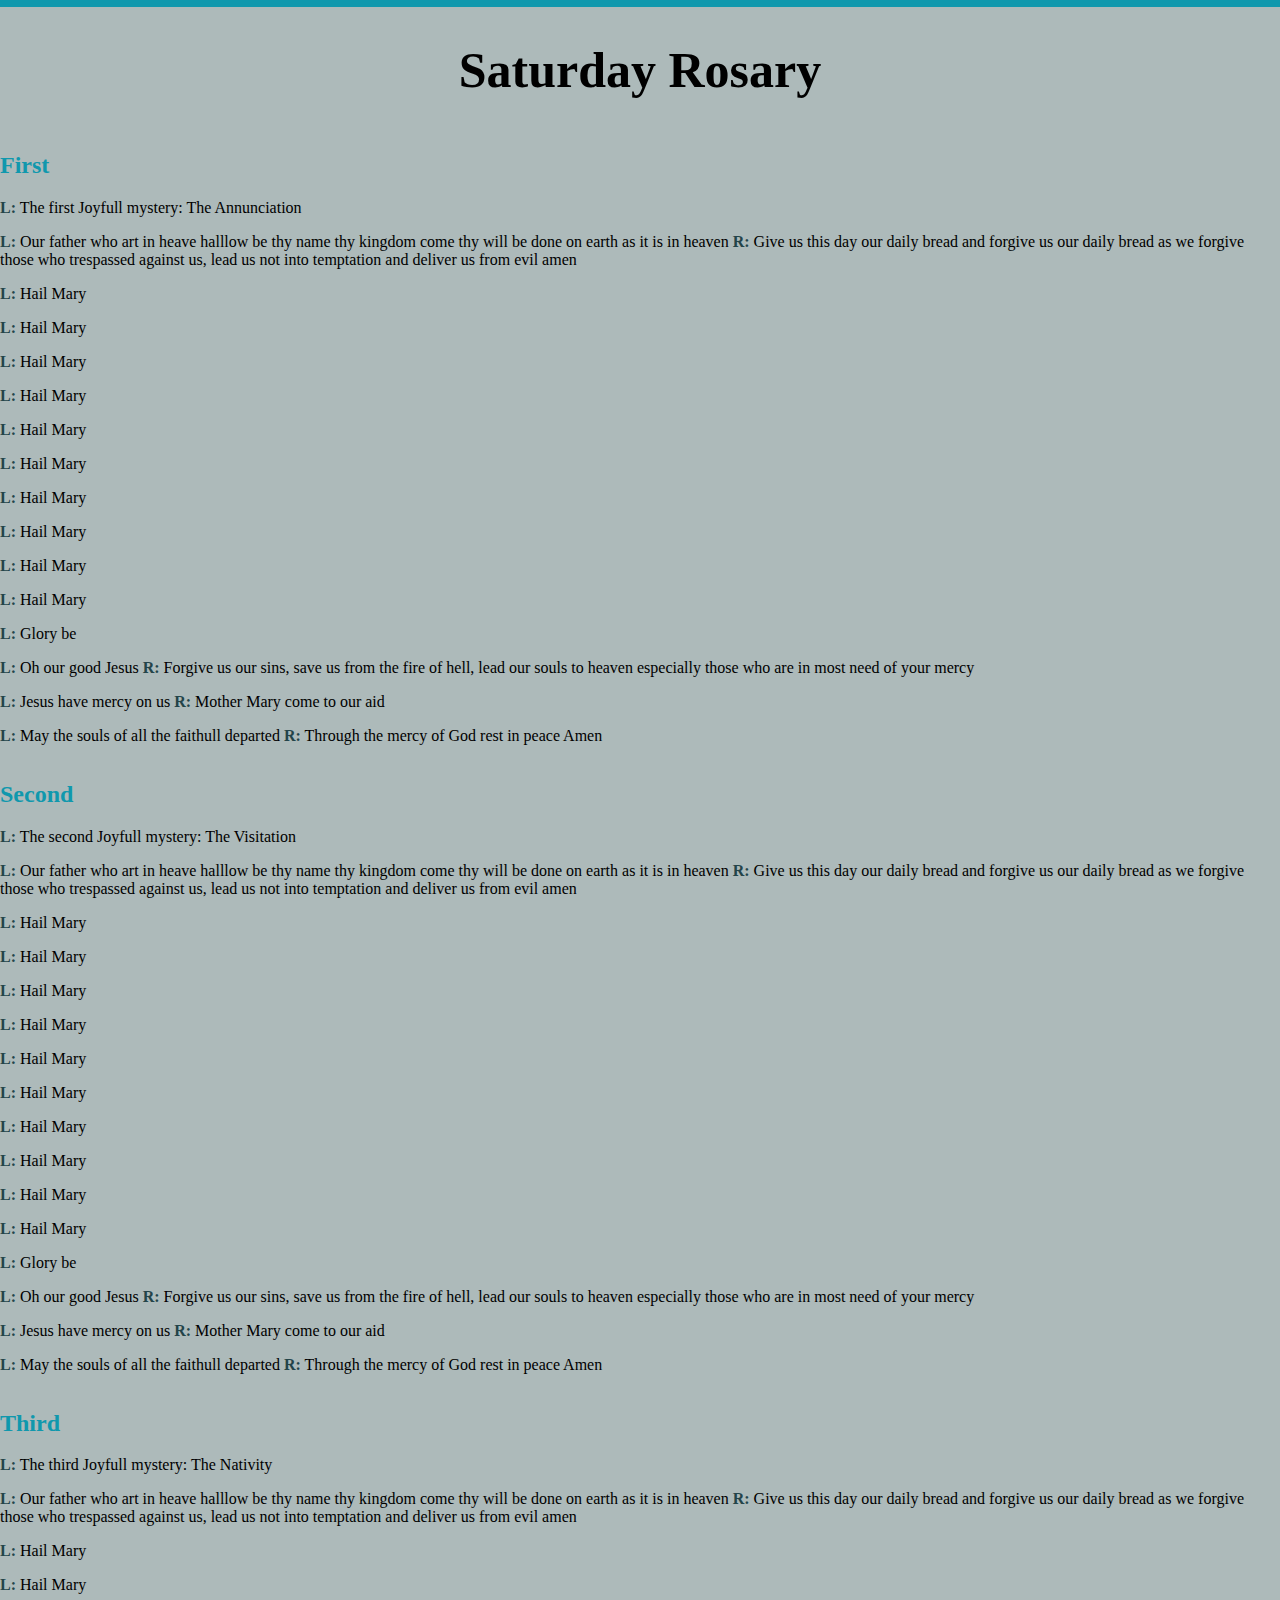
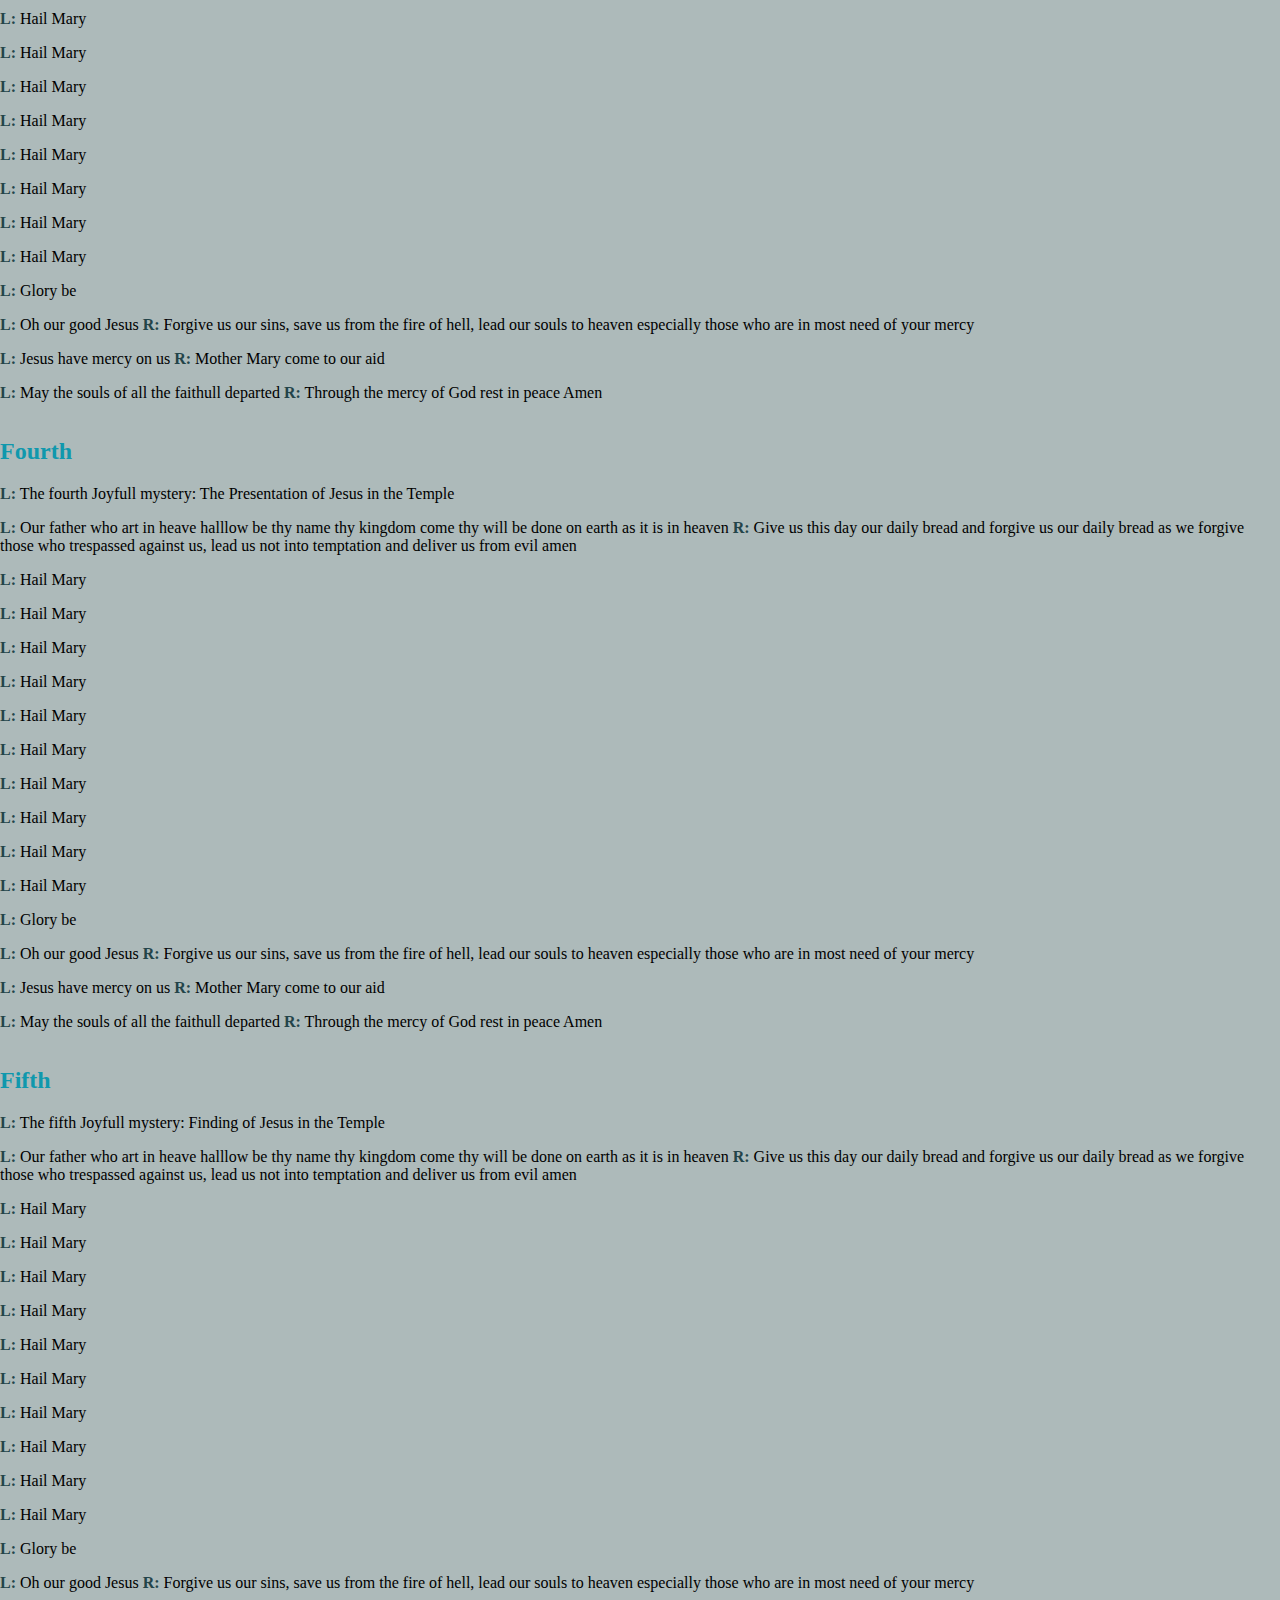
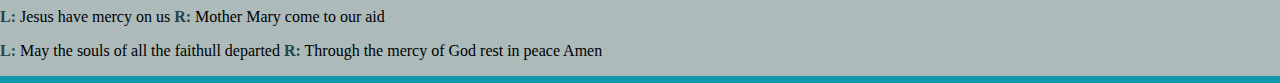
<file: saturday.html>
<!DOCTYPE html>
<html lang="en">
<head>
    <meta charset="UTF-8">
    <meta http-equiv="X-UA-Compatible" content="IE=edge">
    <meta name="viewport" content="width=device-width, initial-scale=1.0">
    <title>Rosary</title>
    <link href="style.css" rel="stylesheet">
</head>
<body>
    
    <header>
        <h1>Saturday Rosary</h1>
    </header>
    <div class="parent">
    <div class-="child">
        <h2>First</h2>
        <p><span>L:</span> The first Joyfull mystery: The Annunciation</p>
        <p><span>L:</span> Our father who art in heave halllow be thy name thy kingdom come thy will be done on earth as it is in heaven <span>R:</span> Give us this day our daily bread and forgive us our daily bread as we forgive those who trespassed against us, lead us not into temptation and deliver us from evil amen</p>
        <p><span>L:</span> Hail Mary</p>
        <p><span>L:</span> Hail Mary</p>
        <p><span>L:</span> Hail Mary</p>
        <p><span>L:</span> Hail Mary</p>
        <p><span>L:</span> Hail Mary</p>
        <p><span>L:</span> Hail Mary</p>
        <p><span>L:</span> Hail Mary</p>
        <p><span>L:</span> Hail Mary</p>
        <p><span>L:</span> Hail Mary</p>
        <p><span>L:</span> Hail Mary</p>
        <p><span>L:</span> Glory be</p>
        <p><span>L:</span> Oh our good Jesus <span>R:</span> Forgive us our sins, save us from the fire of hell, lead our souls to heaven especially those who are in most need of your mercy</p>
        <p><span>L:</span> Jesus have mercy on us <span>R:</span> Mother Mary come to our aid</p>
        <p><span>L:</span> May the souls of all the faithull departed <span>R:</span> Through the mercy of God rest in peace Amen</p>
    </div>
    <div class-="child">
        <h2>Second</h2>
        <p><span>L:</span> The second Joyfull mystery: The Visitation</p>
        <p><span>L:</span> Our father who art in heave halllow be thy name thy kingdom come thy will be done on earth as it is in heaven <span>R:</span> Give us this day our daily bread and forgive us our daily bread as we forgive those who trespassed against us, lead us not into temptation and deliver us from evil amen</p>
        <p><span>L:</span> Hail Mary</p>
        <p><span>L:</span> Hail Mary</p>
        <p><span>L:</span> Hail Mary</p>
        <p><span>L:</span> Hail Mary</p>
        <p><span>L:</span> Hail Mary</p>
        <p><span>L:</span> Hail Mary</p>
        <p><span>L:</span> Hail Mary</p>
        <p><span>L:</span> Hail Mary</p>
        <p><span>L:</span> Hail Mary</p>
        <p><span>L:</span> Hail Mary</p>
        <p><span>L:</span> Glory be</p>
        <p><span>L:</span> Oh our good Jesus <span>R:</span> Forgive us our sins, save us from the fire of hell, lead our souls to heaven especially those who are in most need of your mercy</p>
        <p><span>L:</span> Jesus have mercy on us <span>R:</span> Mother Mary come to our aid</p>
        <p><span>L:</span> May the souls of all the faithull departed <span>R:</span> Through the mercy of God rest in peace Amen</p>
    </div>
    <div class-="child">
        <h2>Third</h2>
        <p><span>L:</span> The third Joyfull mystery: The Nativity</p>
        <p><span>L:</span> Our father who art in heave halllow be thy name thy kingdom come thy will be done on earth as it is in heaven <span>R:</span> Give us this day our daily bread and forgive us our daily bread as we forgive those who trespassed against us, lead us not into temptation and deliver us from evil amen</p>
        <p><span>L:</span> Hail Mary</p>
        <p><span>L:</span> Hail Mary</p>
        <p><span>L:</span> Hail Mary</p>
        <p><span>L:</span> Hail Mary</p>
        <p><span>L:</span> Hail Mary</p>
        <p><span>L:</span> Hail Mary</p>
        <p><span>L:</span> Hail Mary</p>
        <p><span>L:</span> Hail Mary</p>
        <p><span>L:</span> Hail Mary</p>
        <p><span>L:</span> Hail Mary</p>
        <p><span>L:</span> Glory be</p>
        <p><span>L:</span> Oh our good Jesus <span>R:</span> Forgive us our sins, save us from the fire of hell, lead our souls to heaven especially those who are in most need of your mercy</p>
        <p><span>L:</span> Jesus have mercy on us <span>R:</span> Mother Mary come to our aid</p>
        <p><span>L:</span> May the souls of all the faithull departed <span>R:</span> Through the mercy of God rest in peace Amen</p>
    </div>
    <div class-="child">
        <h2>Fourth</h2>
        <p><span>L:</span> The fourth Joyfull mystery: The Presentation of Jesus in the Temple</p>
        <p><span>L:</span> Our father who art in heave halllow be thy name thy kingdom come thy will be done on earth as it is in heaven <span>R:</span> Give us this day our daily bread and forgive us our daily bread as we forgive those who trespassed against us, lead us not into temptation and deliver us from evil amen</p>
        <p><span>L:</span> Hail Mary</p>
        <p><span>L:</span> Hail Mary</p>
        <p><span>L:</span> Hail Mary</p>
        <p><span>L:</span> Hail Mary</p>
        <p><span>L:</span> Hail Mary</p>
        <p><span>L:</span> Hail Mary</p>
        <p><span>L:</span> Hail Mary</p>
        <p><span>L:</span> Hail Mary</p>
        <p><span>L:</span> Hail Mary</p>
        <p><span>L:</span> Hail Mary</p>
        <p><span>L:</span> Glory be</p>
        <p><span>L:</span> Oh our good Jesus <span>R:</span> Forgive us our sins, save us from the fire of hell, lead our souls to heaven especially those who are in most need of your mercy</p>
        <p><span>L:</span> Jesus have mercy on us <span>R:</span> Mother Mary come to our aid</p>
        <p><span>L:</span> May the souls of all the faithull departed <span>R:</span> Through the mercy of God rest in peace Amen</p>
    </div>
    <div class-="child">
        <h2>Fifth</h2>
        <p><span>L:</span> The fifth Joyfull mystery: Finding of Jesus in the Temple</p>
        <p><span>L:</span> Our father who art in heave halllow be thy name thy kingdom come thy will be done on earth as it is in heaven <span>R:</span> Give us this day our daily bread and forgive us our daily bread as we forgive those who trespassed against us, lead us not into temptation and deliver us from evil amen</p>
        <p><span>L:</span> Hail Mary</p>
        <p><span>L:</span> Hail Mary</p>
        <p><span>L:</span> Hail Mary</p>
        <p><span>L:</span> Hail Mary</p>
        <p><span>L:</span> Hail Mary</p>
        <p><span>L:</span> Hail Mary</p>
        <p><span>L:</span> Hail Mary</p>
        <p><span>L:</span> Hail Mary</p>
        <p><span>L:</span> Hail Mary</p>
        <p><span>L:</span> Hail Mary</p>
        <p><span>L:</span> Glory be</p>
        <p><span>L:</span> Oh our good Jesus <span>R:</span> Forgive us our sins, save us from the fire of hell, lead our souls to heaven especially those who are in most need of your mercy</p>
        <p><span>L:</span> Jesus have mercy on us <span>R:</span> Mother Mary come to our aid</p>
        <p><span>L:</span> May the souls of all the faithull departed <span>R:</span> Through the mercy of God rest in peace Amen</p>
    </div>
</div>
        
</body>
</html>
</file>
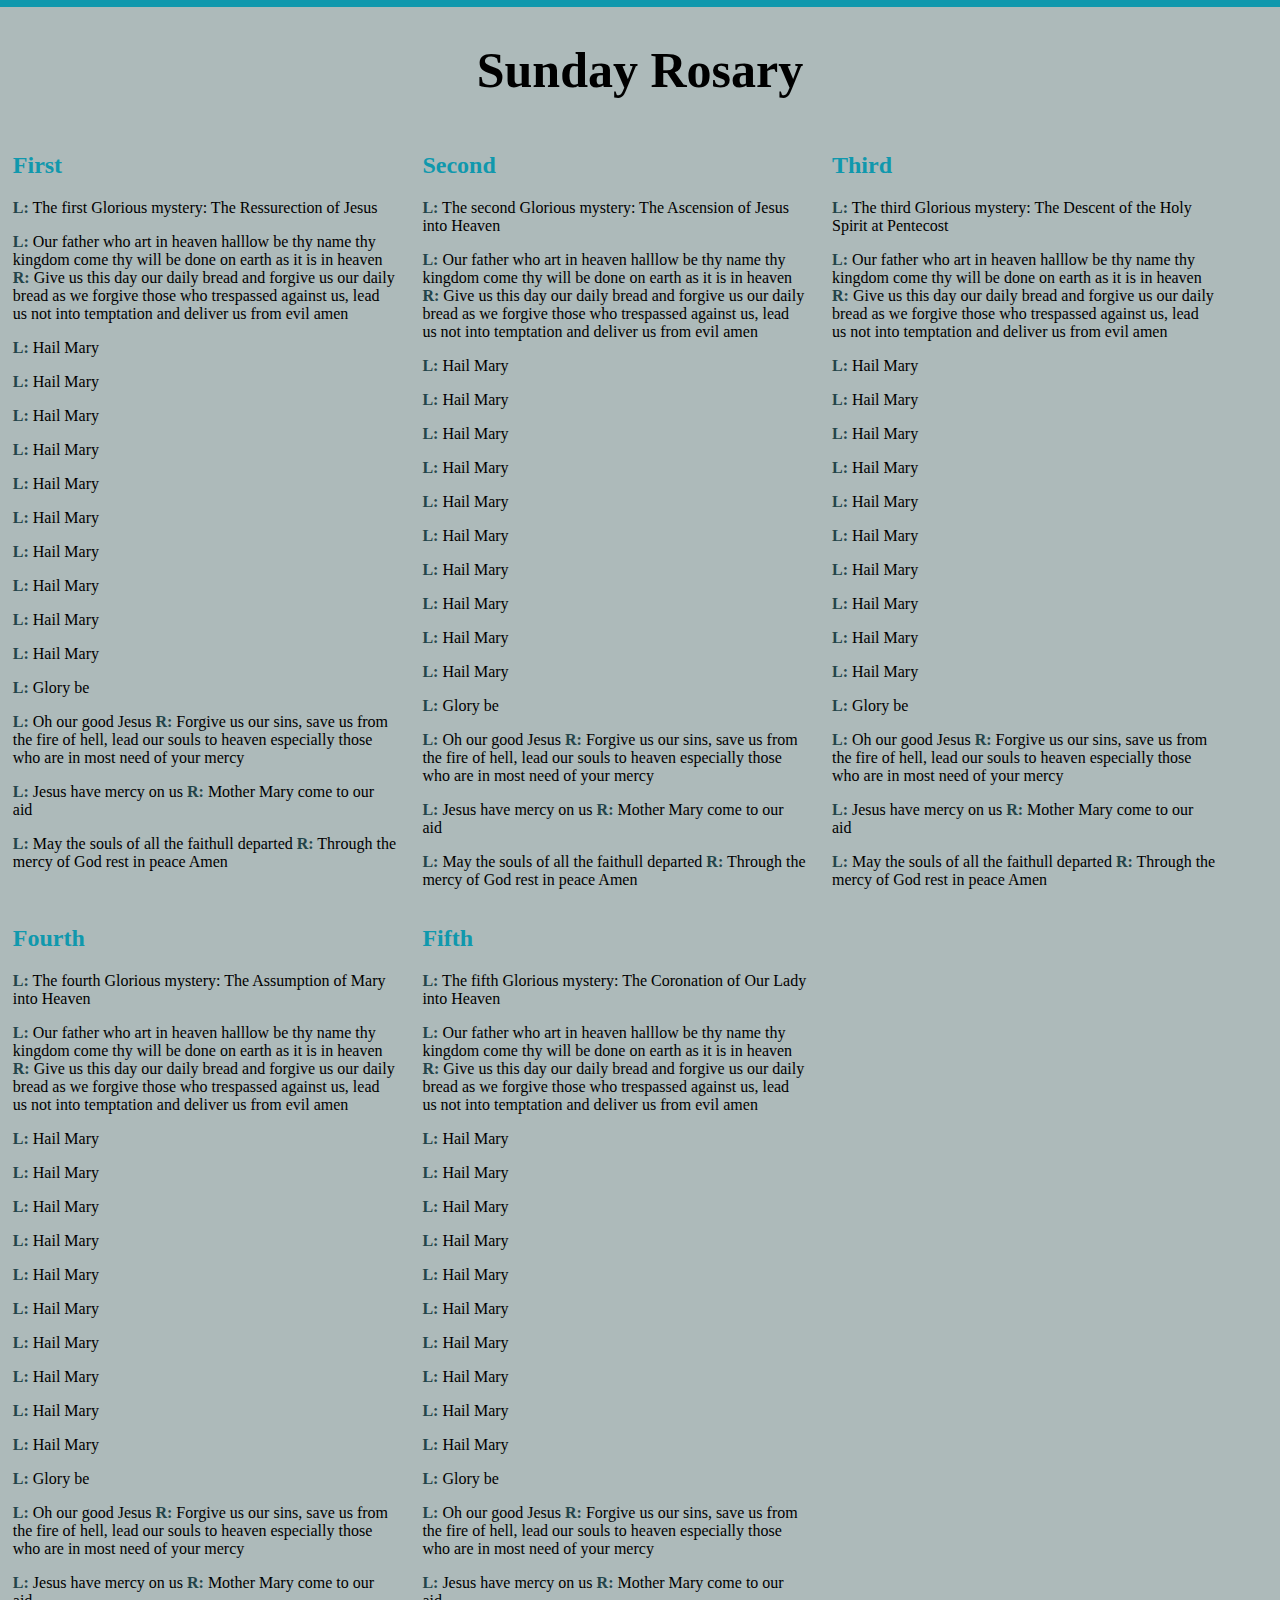
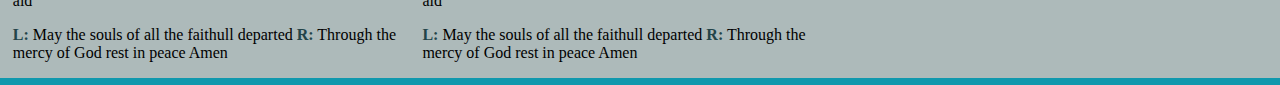
<file: sunday.html>
<!DOCTYPE html>
<html lang="en">
<head>
    <meta charset="UTF-8">
    <meta http-equiv="X-UA-Compatible" content="IE=edge">
    <meta name="viewport" content="width=device-width, initial-scale=1.0">
    <title>Rosary</title>
    <link href="style.css" rel="stylesheet">
</head>
<body>
    
    <header>
        <h1>Sunday Rosary</h1>
    </header>
    <div class="parent">
    <div class="child">
        <h2>First</h2>
        <p><span>L:</span> The first Glorious mystery: The Ressurection of Jesus</p>
        <p><span>L:</span> Our father who art in heaven halllow be thy name thy kingdom come thy will be done on earth as it is in heaven <span>R:</span> Give us this day our daily bread and forgive us our daily bread as we forgive those who trespassed against us, lead us not into temptation and deliver us from evil amen</p>
        <p><span>L:</span> Hail Mary</p>
        <p><span>L:</span> Hail Mary</p>
        <p><span>L:</span> Hail Mary</p>
        <p><span>L:</span> Hail Mary</p>
        <p><span>L:</span> Hail Mary</p>
        <p><span>L:</span> Hail Mary</p>
        <p><span>L:</span> Hail Mary</p>
        <p><span>L:</span> Hail Mary</p>
        <p><span>L:</span> Hail Mary</p>
        <p><span>L:</span> Hail Mary</p>
        <p><span>L:</span> Glory be</p>
        <p><span>L:</span> Oh our good Jesus <span>R:</span> Forgive us our sins, save us from the fire of hell, lead our souls to heaven especially those who are in most need of your mercy</p>
        <p><span>L:</span> Jesus have mercy on us <span>R:</span> Mother Mary come to our aid</p>
        <p><span>L:</span> May the souls of all the faithull departed <span>R:</span> Through the mercy of God rest in peace Amen</p>
    </div>
    <div class="child">
        <h2>Second</h2>
        <p><span>L:</span> The second Glorious mystery: The Ascension of Jesus into Heaven</p>
        <p><span>L:</span> Our father who art in heaven halllow be thy name thy kingdom come thy will be done on earth as it is in heaven <span>R:</span> Give us this day our daily bread and forgive us our daily bread as we forgive those who trespassed against us, lead us not into temptation and deliver us from evil amen</p>
        <p><span>L:</span> Hail Mary</p>
        <p><span>L:</span> Hail Mary</p>
        <p><span>L:</span> Hail Mary</p>
        <p><span>L:</span> Hail Mary</p>
        <p><span>L:</span> Hail Mary</p>
        <p><span>L:</span> Hail Mary</p>
        <p><span>L:</span> Hail Mary</p>
        <p><span>L:</span> Hail Mary</p>
        <p><span>L:</span> Hail Mary</p>
        <p><span>L:</span> Hail Mary</p>
        <p><span>L:</span> Glory be</p>
        <p><span>L:</span> Oh our good Jesus <span>R:</span> Forgive us our sins, save us from the fire of hell, lead our souls to heaven especially those who are in most need of your mercy</p>
        <p><span>L:</span> Jesus have mercy on us <span>R:</span> Mother Mary come to our aid</p>
        <p><span>L:</span> May the souls of all the faithull departed <span>R:</span> Through the mercy of God rest in peace Amen</p>
    </div>
    <div class="child">
        <h2>Third</h2>
        <p><span>L:</span> The third Glorious mystery: The Descent of the Holy Spirit at Pentecost</p>
        <p><span>L:</span> Our father who art in heaven halllow be thy name thy kingdom come thy will be done on earth as it is in heaven <span>R:</span> Give us this day our daily bread and forgive us our daily bread as we forgive those who trespassed against us, lead us not into temptation and deliver us from evil amen</p>
        <p><span>L:</span> Hail Mary</p>
        <p><span>L:</span> Hail Mary</p>
        <p><span>L:</span> Hail Mary</p>
        <p><span>L:</span> Hail Mary</p>
        <p><span>L:</span> Hail Mary</p>
        <p><span>L:</span> Hail Mary</p>
        <p><span>L:</span> Hail Mary</p>
        <p><span>L:</span> Hail Mary</p>
        <p><span>L:</span> Hail Mary</p>
        <p><span>L:</span> Hail Mary</p>
        <p><span>L:</span> Glory be</p>
        <p><span>L:</span> Oh our good Jesus <span>R:</span> Forgive us our sins, save us from the fire of hell, lead our souls to heaven especially those who are in most need of your mercy</p>
        <p><span>L:</span> Jesus have mercy on us <span>R:</span> Mother Mary come to our aid</p>
        <p><span>L:</span> May the souls of all the faithull departed <span>R:</span> Through the mercy of God rest in peace Amen</p>
    </div>
    <div class="child">
        <h2>Fourth</h2>
        <p><span>L:</span> The fourth Glorious mystery: The Assumption of Mary into Heaven</p>
        <p><span>L:</span> Our father who art in heaven halllow be thy name thy kingdom come thy will be done on earth as it is in heaven <span>R:</span> Give us this day our daily bread and forgive us our daily bread as we forgive those who trespassed against us, lead us not into temptation and deliver us from evil amen</p>
        <p><span>L:</span> Hail Mary</p>
        <p><span>L:</span> Hail Mary</p>
        <p><span>L:</span> Hail Mary</p>
        <p><span>L:</span> Hail Mary</p>
        <p><span>L:</span> Hail Mary</p>
        <p><span>L:</span> Hail Mary</p>
        <p><span>L:</span> Hail Mary</p>
        <p><span>L:</span> Hail Mary</p>
        <p><span>L:</span> Hail Mary</p>
        <p><span>L:</span> Hail Mary</p>
        <p><span>L:</span> Glory be</p>
        <p><span>L:</span> Oh our good Jesus <span>R:</span> Forgive us our sins, save us from the fire of hell, lead our souls to heaven especially those who are in most need of your mercy</p>
        <p><span>L:</span> Jesus have mercy on us <span>R:</span> Mother Mary come to our aid</p>
        <p><span>L:</span> May the souls of all the faithull departed <span>R:</span> Through the mercy of God rest in peace Amen</p>
    </div>
    <div class="child">
        <h2>Fifth</h2>
        <p><span>L:</span> The fifth Glorious mystery: The Coronation of Our Lady into Heaven</p>
        <p><span>L:</span> Our father who art in heaven halllow be thy name thy kingdom come thy will be done on earth as it is in heaven <span>R:</span> Give us this day our daily bread and forgive us our daily bread as we forgive those who trespassed against us, lead us not into temptation and deliver us from evil amen</p>
        <p><span>L:</span> Hail Mary</p>
        <p><span>L:</span> Hail Mary</p>
        <p><span>L:</span> Hail Mary</p>
        <p><span>L:</span> Hail Mary</p>
        <p><span>L:</span> Hail Mary</p>
        <p><span>L:</span> Hail Mary</p>
        <p><span>L:</span> Hail Mary</p>
        <p><span>L:</span> Hail Mary</p>
        <p><span>L:</span> Hail Mary</p>
        <p><span>L:</span> Hail Mary</p>
        <p><span>L:</span> Glory be</p>
        <p><span>L:</span> Oh our good Jesus <span>R:</span> Forgive us our sins, save us from the fire of hell, lead our souls to heaven especially those who are in most need of your mercy</p>
        <p><span>L:</span> Jesus have mercy on us <span>R:</span> Mother Mary come to our aid</p>
        <p><span>L:</span> May the souls of all the faithull departed <span>R:</span> Through the mercy of God rest in peace Amen</p>
    </div>
</div>
        
</body>
</html>
</file>
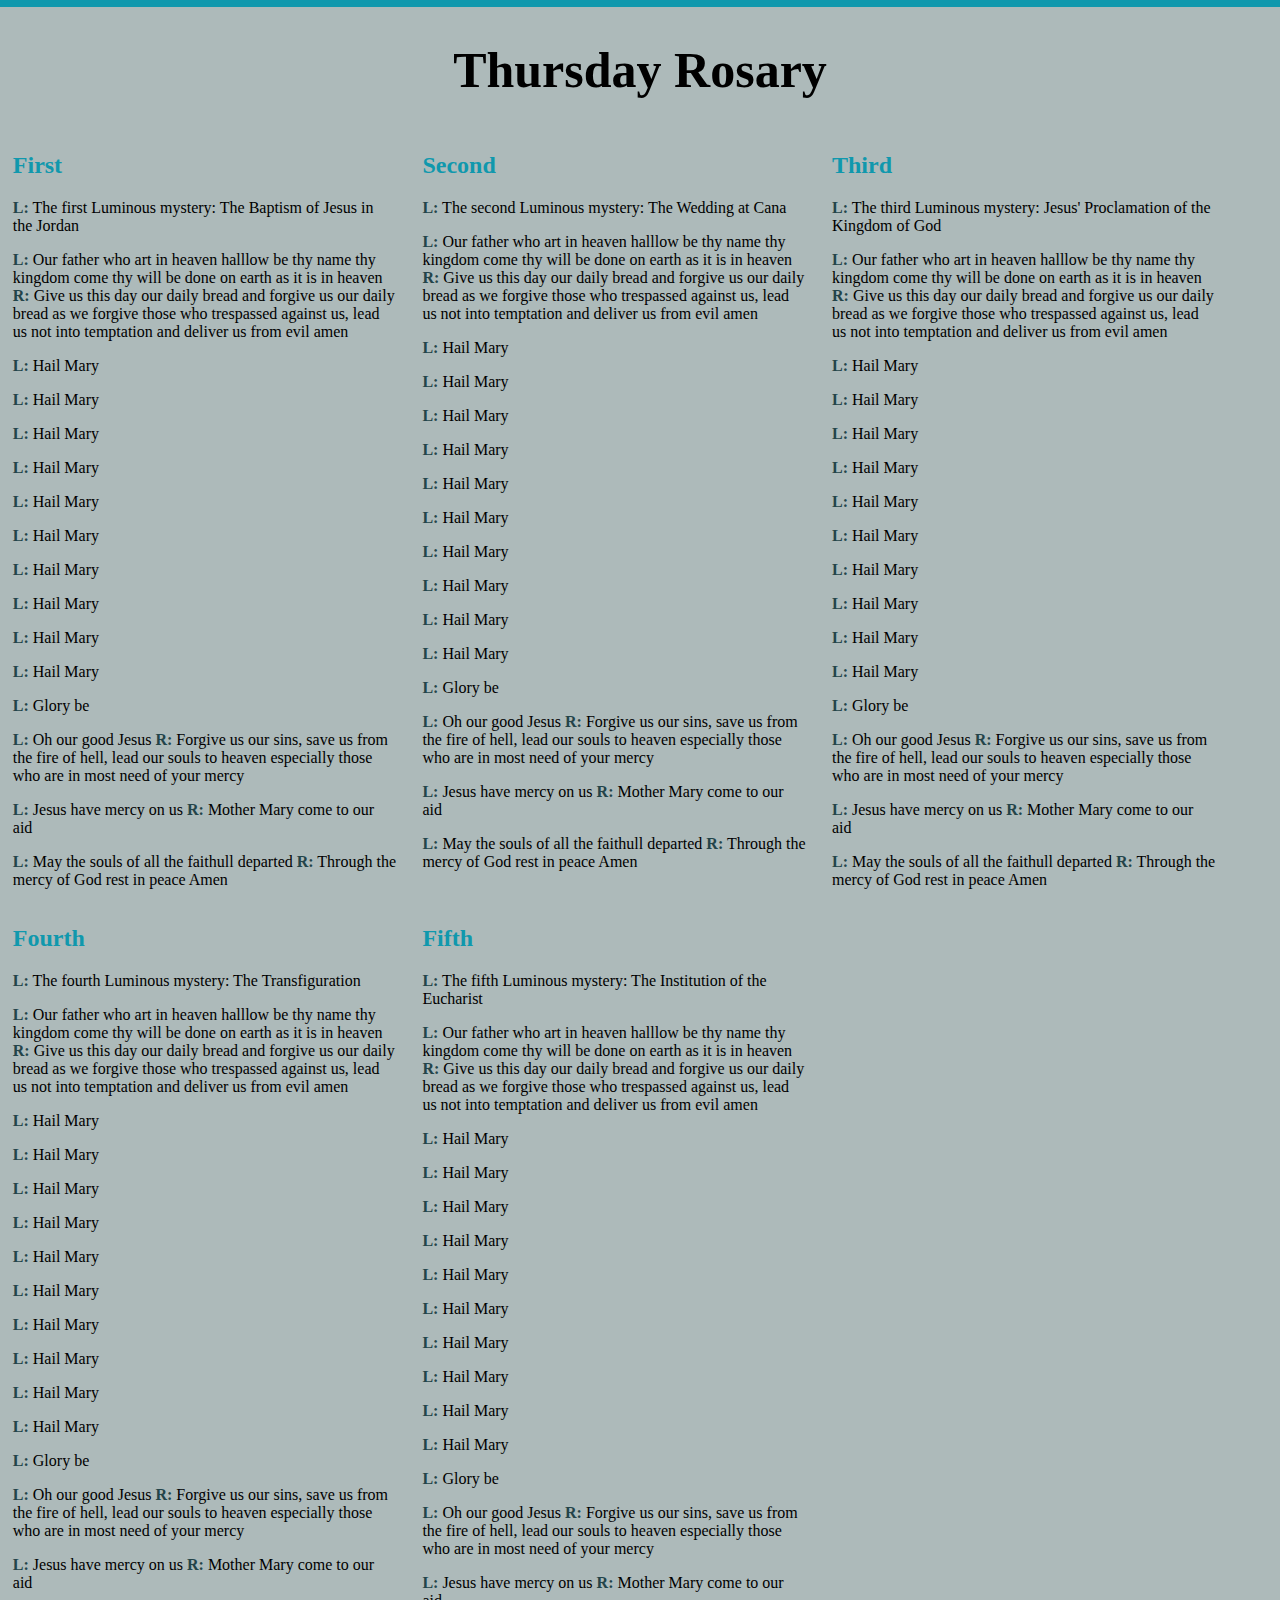
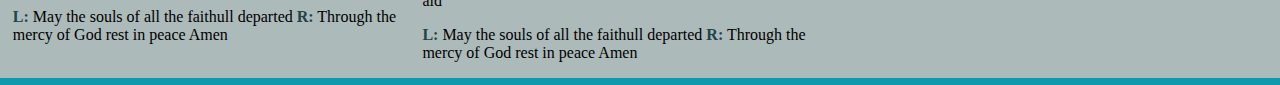
<file: thursday.html>
<!DOCTYPE html>
<html lang="en">
<head>
    <meta charset="UTF-8">
    <meta http-equiv="X-UA-Compatible" content="IE=edge">
    <meta name="viewport" content="width=device-width, initial-scale=1.0">
    <title>Rosary</title>
    <link href="style.css" rel="stylesheet">
</head>
<body>
    
    <header>
        <h1>Thursday Rosary</h1>
    </header>
    <div class="parent">
    <div class="child">
        <h2>First</h2>
        <p><span>L:</span> The first Luminous mystery: The Baptism of Jesus in the Jordan</p>
        <p><span>L:</span> Our father who art in heaven halllow be thy name thy kingdom come thy will be done on earth as it is in heaven <span>R:</span> Give us this day our daily bread and forgive us our daily bread as we forgive those who trespassed against us, lead us not into temptation and deliver us from evil amen</p>
        <p><span>L:</span> Hail Mary</p>
        <p><span>L:</span> Hail Mary</p>
        <p><span>L:</span> Hail Mary</p>
        <p><span>L:</span> Hail Mary</p>
        <p><span>L:</span> Hail Mary</p>
        <p><span>L:</span> Hail Mary</p>
        <p><span>L:</span> Hail Mary</p>
        <p><span>L:</span> Hail Mary</p>
        <p><span>L:</span> Hail Mary</p>
        <p><span>L:</span> Hail Mary</p>
        <p><span>L:</span> Glory be</p>
        <p><span>L:</span> Oh our good Jesus <span>R:</span> Forgive us our sins, save us from the fire of hell, lead our souls to heaven especially those who are in most need of your mercy</p>
        <p><span>L:</span> Jesus have mercy on us <span>R:</span> Mother Mary come to our aid</p>
        <p><span>L:</span> May the souls of all the faithull departed <span>R:</span> Through the mercy of God rest in peace Amen</p>
    </div>
    <div class="child">
        <h2>Second</h2>
        <p><span>L:</span> The second Luminous mystery: The Wedding at Cana</p>
        <p><span>L:</span> Our father who art in heaven halllow be thy name thy kingdom come thy will be done on earth as it is in heaven <span>R:</span> Give us this day our daily bread and forgive us our daily bread as we forgive those who trespassed against us, lead us not into temptation and deliver us from evil amen</p>
        <p><span>L:</span> Hail Mary</p>
        <p><span>L:</span> Hail Mary</p>
        <p><span>L:</span> Hail Mary</p>
        <p><span>L:</span> Hail Mary</p>
        <p><span>L:</span> Hail Mary</p>
        <p><span>L:</span> Hail Mary</p>
        <p><span>L:</span> Hail Mary</p>
        <p><span>L:</span> Hail Mary</p>
        <p><span>L:</span> Hail Mary</p>
        <p><span>L:</span> Hail Mary</p>
        <p><span>L:</span> Glory be</p>
        <p><span>L:</span> Oh our good Jesus <span>R:</span> Forgive us our sins, save us from the fire of hell, lead our souls to heaven especially those who are in most need of your mercy</p>
        <p><span>L:</span> Jesus have mercy on us <span>R:</span> Mother Mary come to our aid</p>
        <p><span>L:</span> May the souls of all the faithull departed <span>R:</span> Through the mercy of God rest in peace Amen</p>
    </div>
    <div class="child">
        <h2>Third</h2>
        <p><span>L:</span> The third Luminous mystery: Jesus' Proclamation of the Kingdom of God</p>
        <p><span>L:</span> Our father who art in heaven halllow be thy name thy kingdom come thy will be done on earth as it is in heaven <span>R:</span> Give us this day our daily bread and forgive us our daily bread as we forgive those who trespassed against us, lead us not into temptation and deliver us from evil amen</p>
        <p><span>L:</span> Hail Mary</p>
        <p><span>L:</span> Hail Mary</p>
        <p><span>L:</span> Hail Mary</p>
        <p><span>L:</span> Hail Mary</p>
        <p><span>L:</span> Hail Mary</p>
        <p><span>L:</span> Hail Mary</p>
        <p><span>L:</span> Hail Mary</p>
        <p><span>L:</span> Hail Mary</p>
        <p><span>L:</span> Hail Mary</p>
        <p><span>L:</span> Hail Mary</p>
        <p><span>L:</span> Glory be</p>
        <p><span>L:</span> Oh our good Jesus <span>R:</span> Forgive us our sins, save us from the fire of hell, lead our souls to heaven especially those who are in most need of your mercy</p>
        <p><span>L:</span> Jesus have mercy on us <span>R:</span> Mother Mary come to our aid</p>
        <p><span>L:</span> May the souls of all the faithull departed <span>R:</span> Through the mercy of God rest in peace Amen</p>
    </div>
    <div class="child">
        <h2>Fourth</h2>
        <p><span>L:</span> The fourth Luminous mystery: The Transfiguration</p>
        <p><span>L:</span> Our father who art in heaven halllow be thy name thy kingdom come thy will be done on earth as it is in heaven <span>R:</span> Give us this day our daily bread and forgive us our daily bread as we forgive those who trespassed against us, lead us not into temptation and deliver us from evil amen</p>
        <p><span>L:</span> Hail Mary</p>
        <p><span>L:</span> Hail Mary</p>
        <p><span>L:</span> Hail Mary</p>
        <p><span>L:</span> Hail Mary</p>
        <p><span>L:</span> Hail Mary</p>
        <p><span>L:</span> Hail Mary</p>
        <p><span>L:</span> Hail Mary</p>
        <p><span>L:</span> Hail Mary</p>
        <p><span>L:</span> Hail Mary</p>
        <p><span>L:</span> Hail Mary</p>
        <p><span>L:</span> Glory be</p>
        <p><span>L:</span> Oh our good Jesus <span>R:</span> Forgive us our sins, save us from the fire of hell, lead our souls to heaven especially those who are in most need of your mercy</p>
        <p><span>L:</span> Jesus have mercy on us <span>R:</span> Mother Mary come to our aid</p>
        <p><span>L:</span> May the souls of all the faithull departed <span>R:</span> Through the mercy of God rest in peace Amen</p>
    </div>
    <div class="child">
        <h2>Fifth</h2>
        <p><span>L:</span> The fifth Luminous mystery: The Institution of the Eucharist</p>
        <p><span>L:</span> Our father who art in heaven halllow be thy name thy kingdom come thy will be done on earth as it is in heaven <span>R:</span> Give us this day our daily bread and forgive us our daily bread as we forgive those who trespassed against us, lead us not into temptation and deliver us from evil amen</p>
        <p><span>L:</span> Hail Mary</p>
        <p><span>L:</span> Hail Mary</p>
        <p><span>L:</span> Hail Mary</p>
        <p><span>L:</span> Hail Mary</p>
        <p><span>L:</span> Hail Mary</p>
        <p><span>L:</span> Hail Mary</p>
        <p><span>L:</span> Hail Mary</p>
        <p><span>L:</span> Hail Mary</p>
        <p><span>L:</span> Hail Mary</p>
        <p><span>L:</span> Hail Mary</p>
        <p><span>L:</span> Glory be</p>
        <p><span>L:</span> Oh our good Jesus <span>R:</span> Forgive us our sins, save us from the fire of hell, lead our souls to heaven especially those who are in most need of your mercy</p>
        <p><span>L:</span> Jesus have mercy on us <span>R:</span> Mother Mary come to our aid</p>
        <p><span>L:</span> May the souls of all the faithull departed <span>R:</span> Through the mercy of God rest in peace Amen</p>
    </div>
</div>
        
</body>
</html>
</file>
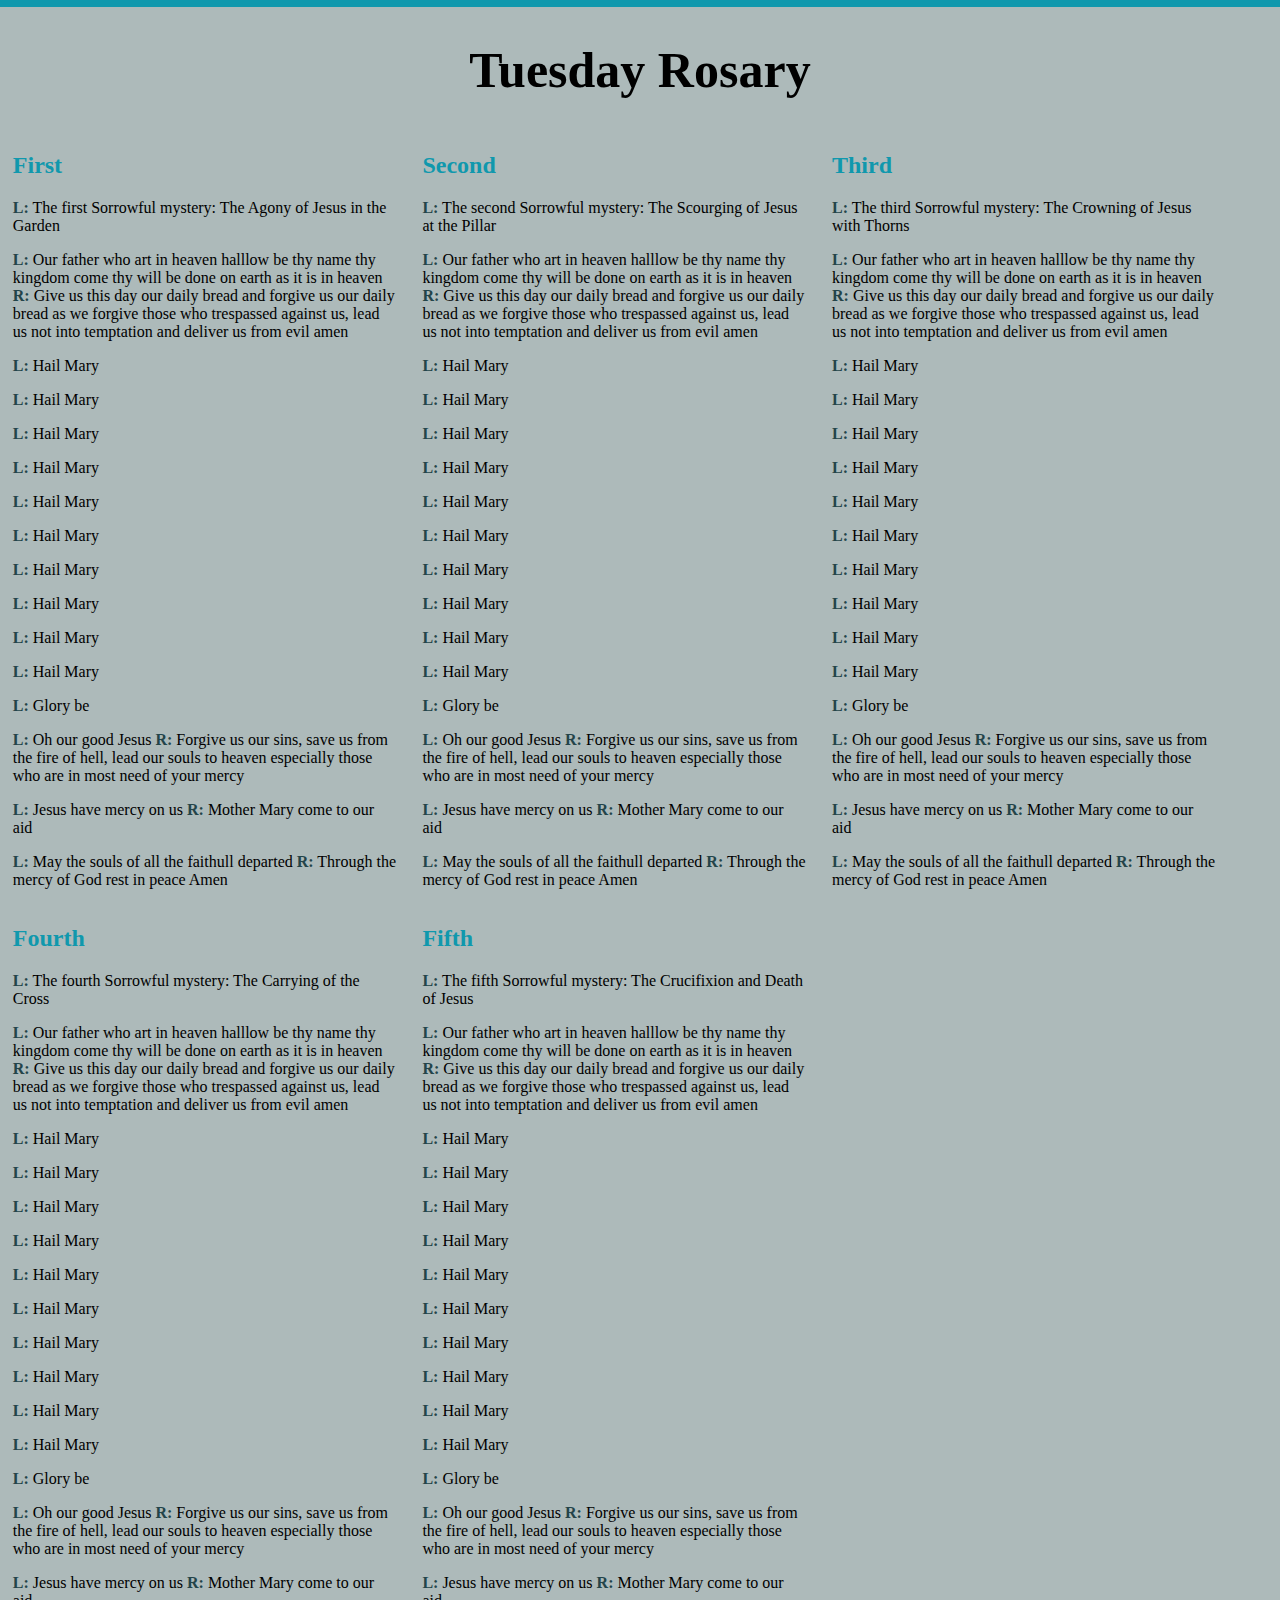
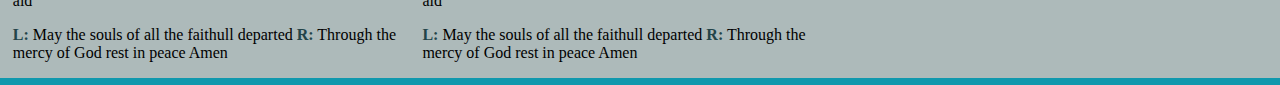
<file: tuesday.html>
<!DOCTYPE html>
<html lang="en">
<head>
    <meta charset="UTF-8">
    <meta http-equiv="X-UA-Compatible" content="IE=edge">
    <meta name="viewport" content="width=device-width, initial-scale=1.0">
    <title>Rosary</title>
    <link href="style.css" rel="stylesheet">
</head>
<body>
    
    <header>
        <h1>Tuesday Rosary</h1>
    </header>
    <div class="parent">
   
    <div class="child">
        <h2>First</h2>
        <p><span>L:</span> The first Sorrowful mystery: The Agony of Jesus in the Garden</p>
        <p><span>L:</span> Our father who art in heaven halllow be thy name thy kingdom come thy will be done on earth as it is in heaven <span>R:</span> Give us this day our daily bread and forgive us our daily bread as we forgive those who trespassed against us, lead us not into temptation and deliver us from evil amen</p>
        <p><span>L:</span> Hail Mary</p>
        <p><span>L:</span> Hail Mary</p>
        <p><span>L:</span> Hail Mary</p>
        <p><span>L:</span> Hail Mary</p>
        <p><span>L:</span> Hail Mary</p>
        <p><span>L:</span> Hail Mary</p>
        <p><span>L:</span> Hail Mary</p>
        <p><span>L:</span> Hail Mary</p>
        <p><span>L:</span> Hail Mary</p>
        <p><span>L:</span> Hail Mary</p>
        <p><span>L:</span> Glory be</p>
        <p><span>L:</span> Oh our good Jesus <span>R:</span> Forgive us our sins, save us from the fire of hell, lead our souls to heaven especially those who are in most need of your mercy</p>
        <p><span>L:</span> Jesus have mercy on us <span>R:</span> Mother Mary come to our aid</p>
        <p><span>L:</span> May the souls of all the faithull departed <span>R:</span> Through the mercy of God rest in peace Amen</p>
    </div>
    
    <div class="child">
        <h2>Second</h2>
        <p><span>L:</span> The second Sorrowful mystery: The Scourging of Jesus at the Pillar</p>
        <p><span>L:</span> Our father who art in heaven halllow be thy name thy kingdom come thy will be done on earth as it is in heaven <span>R:</span> Give us this day our daily bread and forgive us our daily bread as we forgive those who trespassed against us, lead us not into temptation and deliver us from evil amen</p>
        <p><span>L:</span> Hail Mary</p>
        <p><span>L:</span> Hail Mary</p>
        <p><span>L:</span> Hail Mary</p>
        <p><span>L:</span> Hail Mary</p>
        <p><span>L:</span> Hail Mary</p>
        <p><span>L:</span> Hail Mary</p>
        <p><span>L:</span> Hail Mary</p>
        <p><span>L:</span> Hail Mary</p>
        <p><span>L:</span> Hail Mary</p>
        <p><span>L:</span> Hail Mary</p>
        <p><span>L:</span> Glory be</p>
        <p><span>L:</span> Oh our good Jesus <span>R:</span> Forgive us our sins, save us from the fire of hell, lead our souls to heaven especially those who are in most need of your mercy</p>
        <p><span>L:</span> Jesus have mercy on us <span>R:</span> Mother Mary come to our aid</p>
        <p><span>L:</span> May the souls of all the faithull departed <span>R:</span> Through the mercy of God rest in peace Amen</p>
    </div>
    
    <div class="child">
        <h2>Third</h2>
        <p><span>L:</span> The third Sorrowful mystery: The Crowning of Jesus with Thorns</p>
        <p><span>L:</span> Our father who art in heaven halllow be thy name thy kingdom come thy will be done on earth as it is in heaven <span>R:</span> Give us this day our daily bread and forgive us our daily bread as we forgive those who trespassed against us, lead us not into temptation and deliver us from evil amen</p>
        <p><span>L:</span> Hail Mary</p>
        <p><span>L:</span> Hail Mary</p>
        <p><span>L:</span> Hail Mary</p>
        <p><span>L:</span> Hail Mary</p>
        <p><span>L:</span> Hail Mary</p>
        <p><span>L:</span> Hail Mary</p>
        <p><span>L:</span> Hail Mary</p>
        <p><span>L:</span> Hail Mary</p>
        <p><span>L:</span> Hail Mary</p>
        <p><span>L:</span> Hail Mary</p>
        <p><span>L:</span> Glory be</p>
        <p><span>L:</span> Oh our good Jesus <span>R:</span> Forgive us our sins, save us from the fire of hell, lead our souls to heaven especially those who are in most need of your mercy</p>
        <p><span>L:</span> Jesus have mercy on us <span>R:</span> Mother Mary come to our aid</p>
        <p><span>L:</span> May the souls of all the faithull departed <span>R:</span> Through the mercy of God rest in peace Amen</p>
    </div>
    <div class="child">
    <h2>Fourth</h2>
        <p><span>L:</span> The fourth Sorrowful mystery: The Carrying of the Cross</p>
        <p><span>L:</span> Our father who art in heaven halllow be thy name thy kingdom come thy will be done on earth as it is in heaven <span>R:</span> Give us this day our daily bread and forgive us our daily bread as we forgive those who trespassed against us, lead us not into temptation and deliver us from evil amen</p>
        <p><span>L:</span> Hail Mary</p>
        <p><span>L:</span> Hail Mary</p>
        <p><span>L:</span> Hail Mary</p>
        <p><span>L:</span> Hail Mary</p>
        <p><span>L:</span> Hail Mary</p>
        <p><span>L:</span> Hail Mary</p>
        <p><span>L:</span> Hail Mary</p>
        <p><span>L:</span> Hail Mary</p>
        <p><span>L:</span> Hail Mary</p>
        <p><span>L:</span> Hail Mary</p>
        <p><span>L:</span> Glory be</p>
        <p><span>L:</span> Oh our good Jesus <span>R:</span> Forgive us our sins, save us from the fire of hell, lead our souls to heaven especially those who are in most need of your mercy</p>
        <p><span>L:</span> Jesus have mercy on us <span>R:</span> Mother Mary come to our aid</p>
        <p><span>L:</span> May the souls of all the faithull departed <span>R:</span> Through the mercy of God rest in peace Amen</p>
    </div>

    <div class="child">
        <h2>Fifth</h2>
        <p><span>L:</span> The fifth Sorrowful mystery: The Crucifixion and Death of Jesus</p>
        <p><span>L:</span> Our father who art in heaven halllow be thy name thy kingdom come thy will be done on earth as it is in heaven <span>R:</span> Give us this day our daily bread and forgive us our daily bread as we forgive those who trespassed against us, lead us not into temptation and deliver us from evil amen</p>
        <p><span>L:</span> Hail Mary</p>
        <p><span>L:</span> Hail Mary</p>
        <p><span>L:</span> Hail Mary</p>
        <p><span>L:</span> Hail Mary</p>
        <p><span>L:</span> Hail Mary</p>
        <p><span>L:</span> Hail Mary</p>
        <p><span>L:</span> Hail Mary</p>
        <p><span>L:</span> Hail Mary</p>
        <p><span>L:</span> Hail Mary</p>
        <p><span>L:</span> Hail Mary</p>
        <p><span>L:</span> Glory be</p>
        <p><span>L:</span> Oh our good Jesus <span>R:</span> Forgive us our sins, save us from the fire of hell, lead our souls to heaven especially those who are in most need of your mercy</p>
        <p><span>L:</span> Jesus have mercy on us <span>R:</span> Mother Mary come to our aid</p>
        <p><span>L:</span> May the souls of all the faithull departed <span>R:</span> Through the mercy of God rest in peace Amen</p>
    </div>
</div>
        
</body>
</html>
</file>
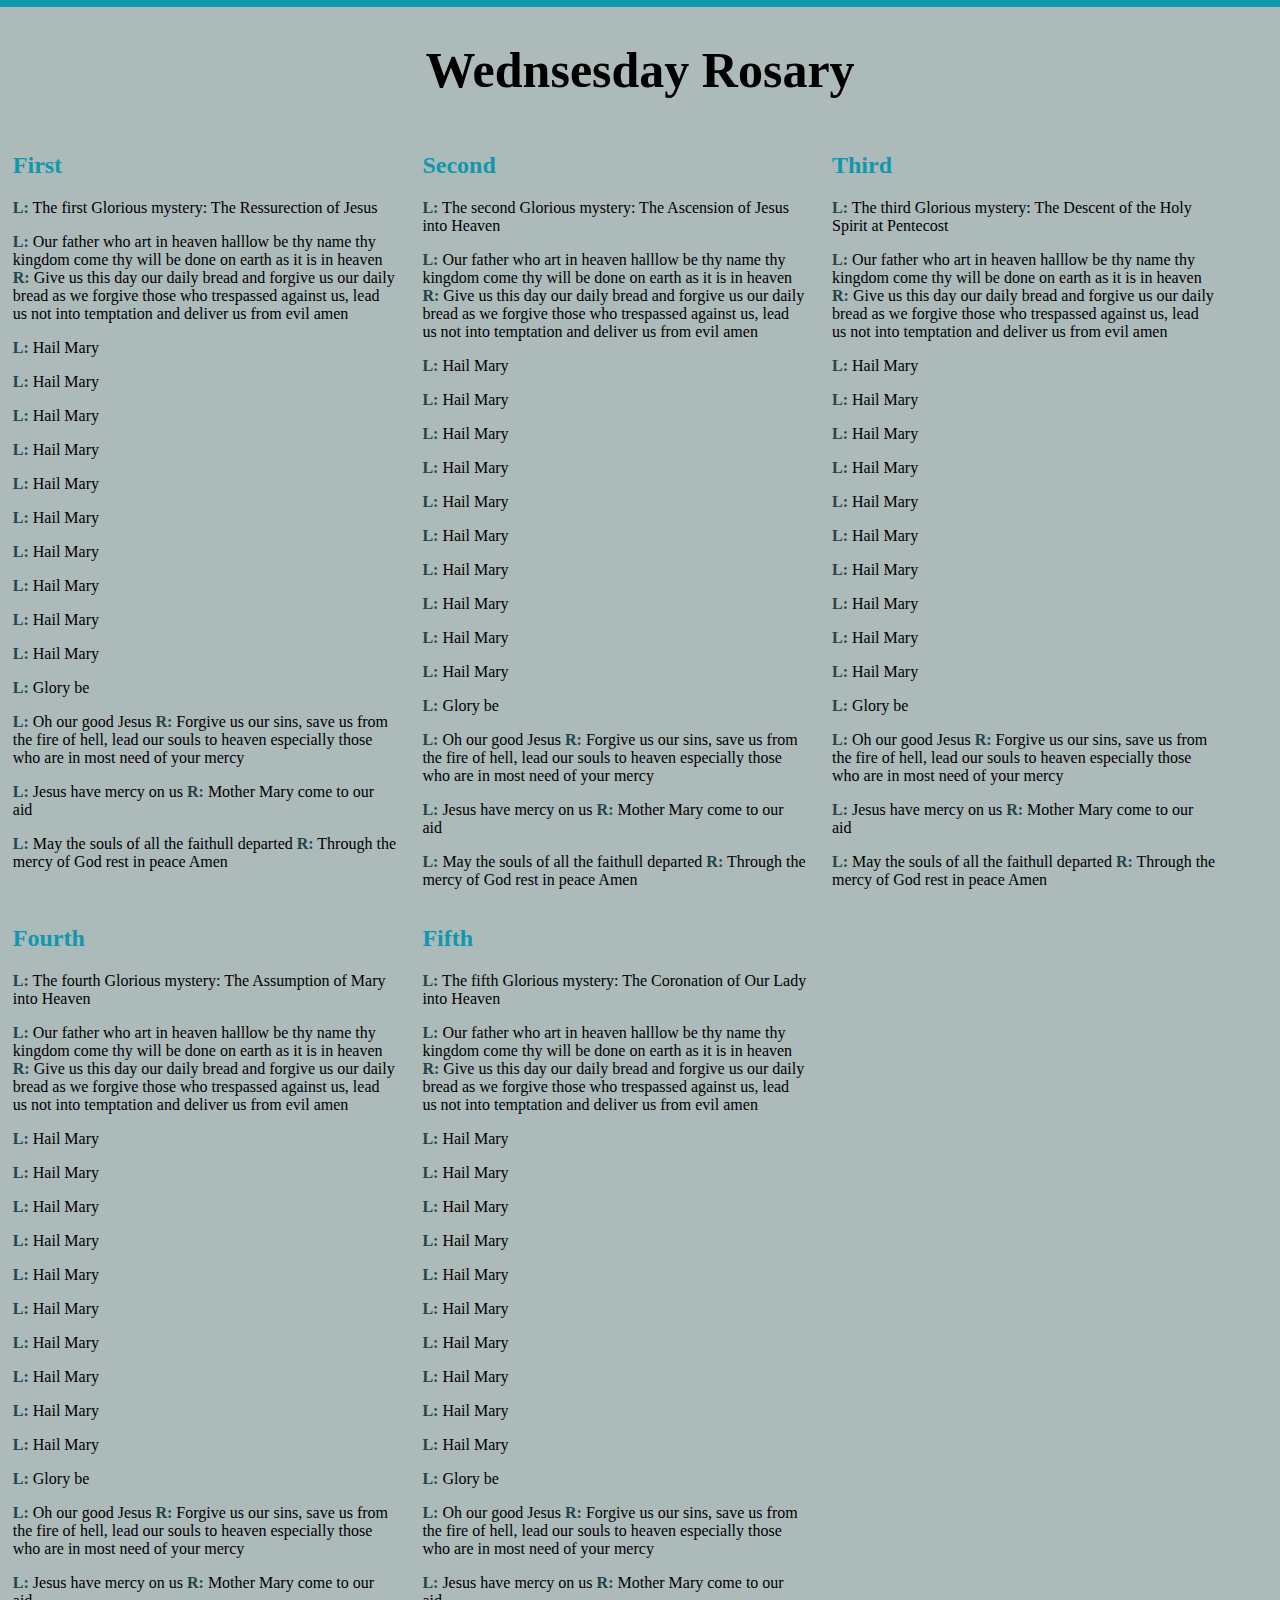
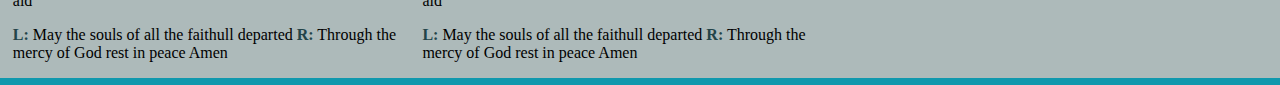
<file: wednesday.html>
<!DOCTYPE html>
<html lang="en">
<head>
    <meta charset="UTF-8">
    <meta http-equiv="X-UA-Compatible" content="IE=edge">
    <meta name="viewport" content="width=device-width, initial-scale=1.0">
    <title>Rosary</title>
    <link href="style.css" rel="stylesheet">
</head>
<body>
    
    <header>
        <h1>Wednsesday Rosary</h1>
    </header>
    <div class="parent">
    <div class="child">
        <h2>First</h2>
        <p><span>L:</span> The first Glorious mystery: The Ressurection of Jesus</p>
        <p><span>L:</span> Our father who art in heaven halllow be thy name thy kingdom come thy will be done on earth as it is in heaven <span>R:</span> Give us this day our daily bread and forgive us our daily bread as we forgive those who trespassed against us, lead us not into temptation and deliver us from evil amen</p>
        <p><span>L:</span> Hail Mary</p>
        <p><span>L:</span> Hail Mary</p>
        <p><span>L:</span> Hail Mary</p>
        <p><span>L:</span> Hail Mary</p>
        <p><span>L:</span> Hail Mary</p>
        <p><span>L:</span> Hail Mary</p>
        <p><span>L:</span> Hail Mary</p>
        <p><span>L:</span> Hail Mary</p>
        <p><span>L:</span> Hail Mary</p>
        <p><span>L:</span> Hail Mary</p>
        <p><span>L:</span> Glory be</p>
        <p><span>L:</span> Oh our good Jesus <span>R:</span> Forgive us our sins, save us from the fire of hell, lead our souls to heaven especially those who are in most need of your mercy</p>
        <p><span>L:</span> Jesus have mercy on us <span>R:</span> Mother Mary come to our aid</p>
        <p><span>L:</span> May the souls of all the faithull departed <span>R:</span> Through the mercy of God rest in peace Amen</p>
    </div>
    <div class="child">
        <h2>Second</h2>
        <p><span>L:</span> The second Glorious mystery: The Ascension of Jesus into Heaven</p>
        <p><span>L:</span> Our father who art in heaven halllow be thy name thy kingdom come thy will be done on earth as it is in heaven <span>R:</span> Give us this day our daily bread and forgive us our daily bread as we forgive those who trespassed against us, lead us not into temptation and deliver us from evil amen</p>
        <p><span>L:</span> Hail Mary</p>
        <p><span>L:</span> Hail Mary</p>
        <p><span>L:</span> Hail Mary</p>
        <p><span>L:</span> Hail Mary</p>
        <p><span>L:</span> Hail Mary</p>
        <p><span>L:</span> Hail Mary</p>
        <p><span>L:</span> Hail Mary</p>
        <p><span>L:</span> Hail Mary</p>
        <p><span>L:</span> Hail Mary</p>
        <p><span>L:</span> Hail Mary</p>
        <p><span>L:</span> Glory be</p>
        <p><span>L:</span> Oh our good Jesus <span>R:</span> Forgive us our sins, save us from the fire of hell, lead our souls to heaven especially those who are in most need of your mercy</p>
        <p><span>L:</span> Jesus have mercy on us <span>R:</span> Mother Mary come to our aid</p>
        <p><span>L:</span> May the souls of all the faithull departed <span>R:</span> Through the mercy of God rest in peace Amen</p>
    </div>
    <div class="child">
        <h2>Third</h2>
        <p><span>L:</span> The third Glorious mystery: The Descent of the Holy Spirit at Pentecost</p>
        <p><span>L:</span> Our father who art in heaven halllow be thy name thy kingdom come thy will be done on earth as it is in heaven <span>R:</span> Give us this day our daily bread and forgive us our daily bread as we forgive those who trespassed against us, lead us not into temptation and deliver us from evil amen</p>
        <p><span>L:</span> Hail Mary</p>
        <p><span>L:</span> Hail Mary</p>
        <p><span>L:</span> Hail Mary</p>
        <p><span>L:</span> Hail Mary</p>
        <p><span>L:</span> Hail Mary</p>
        <p><span>L:</span> Hail Mary</p>
        <p><span>L:</span> Hail Mary</p>
        <p><span>L:</span> Hail Mary</p>
        <p><span>L:</span> Hail Mary</p>
        <p><span>L:</span> Hail Mary</p>
        <p><span>L:</span> Glory be</p>
        <p><span>L:</span> Oh our good Jesus <span>R:</span> Forgive us our sins, save us from the fire of hell, lead our souls to heaven especially those who are in most need of your mercy</p>
        <p><span>L:</span> Jesus have mercy on us <span>R:</span> Mother Mary come to our aid</p>
        <p><span>L:</span> May the souls of all the faithull departed <span>R:</span> Through the mercy of God rest in peace Amen</p>
    </div>

    <div class="child">
        <h2>Fourth</h2>
        <p><span>L:</span> The fourth Glorious mystery: The Assumption of Mary into Heaven</p>
        <p><span>L:</span> Our father who art in heaven halllow be thy name thy kingdom come thy will be done on earth as it is in heaven <span>R:</span> Give us this day our daily bread and forgive us our daily bread as we forgive those who trespassed against us, lead us not into temptation and deliver us from evil amen</p>
        <p><span>L:</span> Hail Mary</p>
        <p><span>L:</span> Hail Mary</p>
        <p><span>L:</span> Hail Mary</p>
        <p><span>L:</span> Hail Mary</p>
        <p><span>L:</span> Hail Mary</p>
        <p><span>L:</span> Hail Mary</p>
        <p><span>L:</span> Hail Mary</p>
        <p><span>L:</span> Hail Mary</p>
        <p><span>L:</span> Hail Mary</p>
        <p><span>L:</span> Hail Mary</p>
        <p><span>L:</span> Glory be</p>
        <p><span>L:</span> Oh our good Jesus <span>R:</span> Forgive us our sins, save us from the fire of hell, lead our souls to heaven especially those who are in most need of your mercy</p>
        <p><span>L:</span> Jesus have mercy on us <span>R:</span> Mother Mary come to our aid</p>
        <p><span>L:</span> May the souls of all the faithull departed <span>R:</span> Through the mercy of God rest in peace Amen</p>
    </div>
    <div class="child">
        <h2>Fifth</h2>
        <p><span>L:</span> The fifth Glorious mystery: The Coronation of Our Lady into Heaven</p>
        <p><span>L:</span> Our father who art in heaven halllow be thy name thy kingdom come thy will be done on earth as it is in heaven <span>R:</span> Give us this day our daily bread and forgive us our daily bread as we forgive those who trespassed against us, lead us not into temptation and deliver us from evil amen</p>
        <p><span>L:</span> Hail Mary</p>
        <p><span>L:</span> Hail Mary</p>
        <p><span>L:</span> Hail Mary</p>
        <p><span>L:</span> Hail Mary</p>
        <p><span>L:</span> Hail Mary</p>
        <p><span>L:</span> Hail Mary</p>
        <p><span>L:</span> Hail Mary</p>
        <p><span>L:</span> Hail Mary</p>
        <p><span>L:</span> Hail Mary</p>
        <p><span>L:</span> Hail Mary</p>
        <p><span>L:</span> Glory be</p>
        <p><span>L:</span> Oh our good Jesus <span>R:</span> Forgive us our sins, save us from the fire of hell, lead our souls to heaven especially those who are in most need of your mercy</p>
        <p><span>L:</span> Jesus have mercy on us <span>R:</span> Mother Mary come to our aid</p>
        <p><span>L:</span> May the souls of all the faithull departed <span>R:</span> Through the mercy of God rest in peace Amen</p>
    </div>
</div>
        
</body>
</html>
</file>
<file: style.css>
h1 {
  text-align: start;
  font-size: 50px;
}
span {
  font-weight: bold;
  color: #234449;
}
header {
  text-align: center;
}
header h1 {
  text-align: center;
}
body {
  background-color: #adbaba;
  position: relative;
  border-top: 7px solid #1098ad;
  border-bottom: 7px solid #1098ad;
  /* width: 1200px; */
  margin: 0 auto;
}
.parent {
  display: flex;
  flex-direction: row;
  flex-wrap: wrap;
}
.child {
  width: 30%;
  margin: 0 1%;
}

button {
  font-size: 22px;
  position: absolute;
  bottom: 20px;
  right: 20px;
  border: 5px solid #1098ad;
  padding: 10px 20px;
  cursor: pointer;
  background-color: #adbaba;
}
button:hover {
}

a {
  color: #000;
}

a:hover {
  text-decoration: wavy;
  color: #1098ad;
}

a:active {
  color: #ffff;
}

h2 {
  color: #1098ad;
}

.o-prayer {
  margin-right: 10px;
}

.petronage {
  margin-left: 5px;
}

@media only screen and (max-width: 600px) {
  .child {
    width: 90%;
    margin-left: 3%;
    margin-right: 3%;
  }
  .button {
    display:none;
  }
}
.name {
  position: absolute;
  top: 10px;
  right: 10px;
  font-weight: bold;
  color: #1098ad;
}
.body{
  position: relative;
}
</file>
